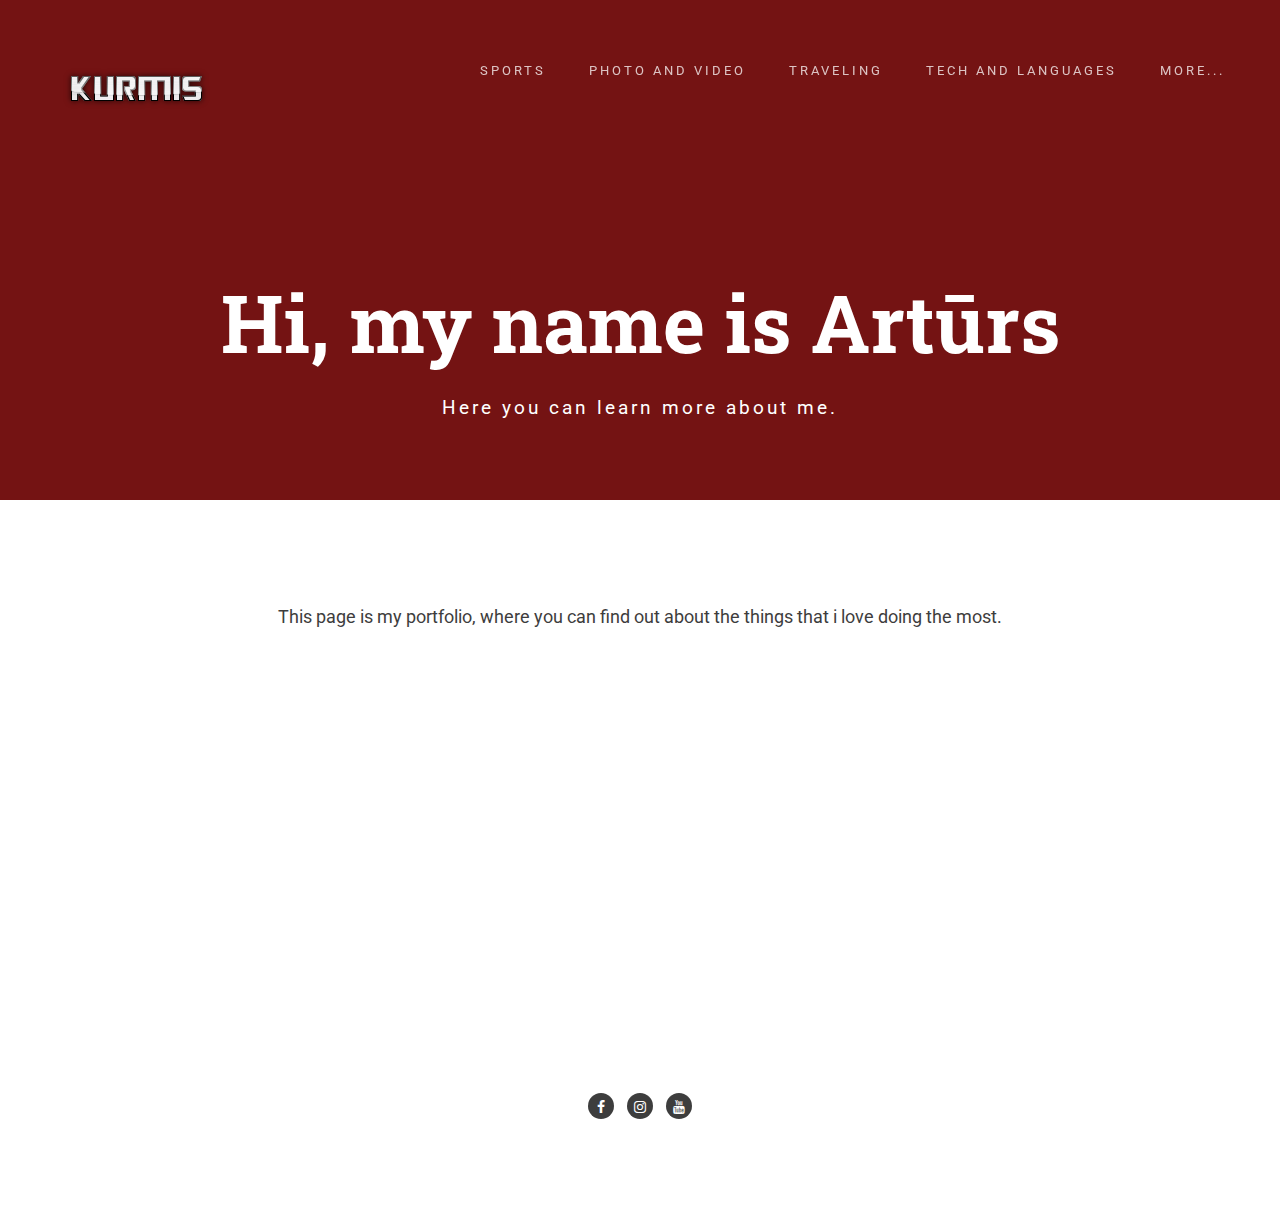
<file: Mājaslapa/index.html>
<!doctype html>
<!--[if lt IE 7]>      <html class="no-js lt-ie9 lt-ie8 lt-ie7" lang=""> <![endif]-->
<!--[if IE 7]>         <html class="no-js lt-ie9 lt-ie8" lang=""> <![endif]-->
<!--[if IE 8]>         <html class="no-js lt-ie9" lang=""> <![endif]-->
<!--[if gt IE 8]><!-->
<html class="no-js" lang="">
<!--<![endif]-->

<head>
<meta charset="utf-8">
<meta name="description" content="">
<meta name="viewport" content="width=device-width, initial-scale=1">
<title>My portfolio</title>
<link rel="stylesheet" href="css/bootstrap.min.css">
<link rel="stylesheet" href="css/jquery.fancybox.css">
<link rel="stylesheet" href="css/main.css">
<link rel="stylesheet" href="css/responsive.css">
<link rel="stylesheet" href="css/animate.min.css">
<link rel="stylesheet" href="https://maxcdn.bootstrapcdn.com/font-awesome/4.4.0/css/font-awesome.min.css">
</head>

<body>
<!-- header section -->
<section class="innerbanner" role="banner">
  <header id="header"> 
    <!-- navigation section  -->
    <div class="header-content clearfix"> <a class="logo" href="index.html"><img src="images/kurmis.png" alt="Mafolio"></a>
      <nav class="navigation" role="navigation">
        <ul class="primary-nav">
          <li><a href="about.html">Sports</a></li>
          <li><a href="contact.html">Photo and video</a></li>
          <li><a href="celosana.html">Traveling</a></li>
          <li><a href="tehnologijas.html">Tech and languages</a></li>
          <li><a href="vel.html">More...</a></li>
        </ul>
      </nav>
      <a href="#" class="nav-toggle">Menu<span></span></a> </div>
    <!-- navigation section  --> 
  </header>
  
  <!-- banner text -->
  <div class="container">
    <div class="col-md-10 col-md-offset-1">
      <div class="banner-text text-center">
        <h1>Hi, my name is Artūrs</h1>
        <p>Here you can learn more about me.<br>
         
        <!-- banner text --> 
      </div>
    </div>
  </div>
</section>
<!-- header section --> 
<!-- description text section -->
<section id="descripton" class="section descripton">
  <div class="container">
    <div class="col-md-10 col-md-offset-1 text-center">
      <p>This page is my portfolio, where you can find out about the things that i love doing the most.</p>
    </div>
  </div>
</section>
<!-- description text section --> 
<!-- portfolio section -->
<section id="works" class="works section no-padding">
  <div class="container-fluid">
    <div class="row no-gutter">
      <div class="col-lg-3 col-md-6 col-sm-6 work"> <a href="about.html" class="work-box"> <img src="images/lido.png" alt="">
        <div class="overlay">
          <div class="overlay-caption">
            <h5>Sports</h5>
            
          </div>
        </div>
        <!-- overlay --> 
        </a> </div>
      <div class="col-lg-3 col-md-6 col-sm-6 work"> <a href="contact.html" class="work-box"> <img src="images/foto.png" alt="">
        <div class="overlay">
          <div class="overlay-caption">
            <h5>Photo and video</h5>
            
          </div>
        </div>
        <!-- overlay --> 
        </a> </div>
      <div class="col-lg-3 col-md-6 col-sm-6 work"> <a href="celosana.html" class="work-box"> <img src="images/pils.png" alt="">
        <div class="overlay">
          <div class="overlay-caption">
            <h5>Traveling</h5>
            
          </div>
        </div>
        <!-- overlay --> 
        </a> </div>
      <div class="col-lg-3 col-md-6 col-sm-6 work"> <a href="tehnologijas.html" class="work-box"> <img src="images/prog.png" alt="">
        <div class="overlay">
          <div class="overlay-caption">
            <h5>Tech and languages</h5>
            
          </div>
        </div>
        <!-- overlay --> 
        
        <!-- overlay --> 
        </a> </div>
    </div>
  </div>
</section>
<!-- portfolio section --> 
<!-- hire me section -->

<!-- hire me section --> 
<!-- footer -->
<footer class="section footer">
  <div class="footer-bottom">
    <div class="container">
      <div class="col-md-12">
        <p>
        <ul class="footer-share">
          <li><a href="https://www.facebook.com/arturs.burka.5/"><i class="fa fa-facebook"></i></a></li>
          
          <li><a href="https://www.instagram.com/arturskurrmis/"><i class="fa fa-instagram"></i></a></li>
          <li><a href="https://www.youtube.com/channel/UCVWw6v75ON-5hTA_7n3Ytjg?view_as=subscriber"><i class="fa fa-youtube"></i></a></li>
          
         
        </ul>
        </p>
        <p>
          
      </div>
    </div>
  </div>
</footer>
<!-- footer --> 

<!-- JS FILES --> 
<script src="https://ajax.googleapis.com/ajax/libs/jquery/1.11.3/jquery.min.js"></script> 
<script src="js/bootstrap.min.js"></script> 
<script src="js/jquery.fancybox.pack.js"></script> 
<script src="js/jquery.waypoints.min.js"></script> 
<script src="js/retina.min.js"></script> 
<script src="js/modernizr.js"></script> 
<script src="js/main.js"></script>
</body>
</html>
</file>
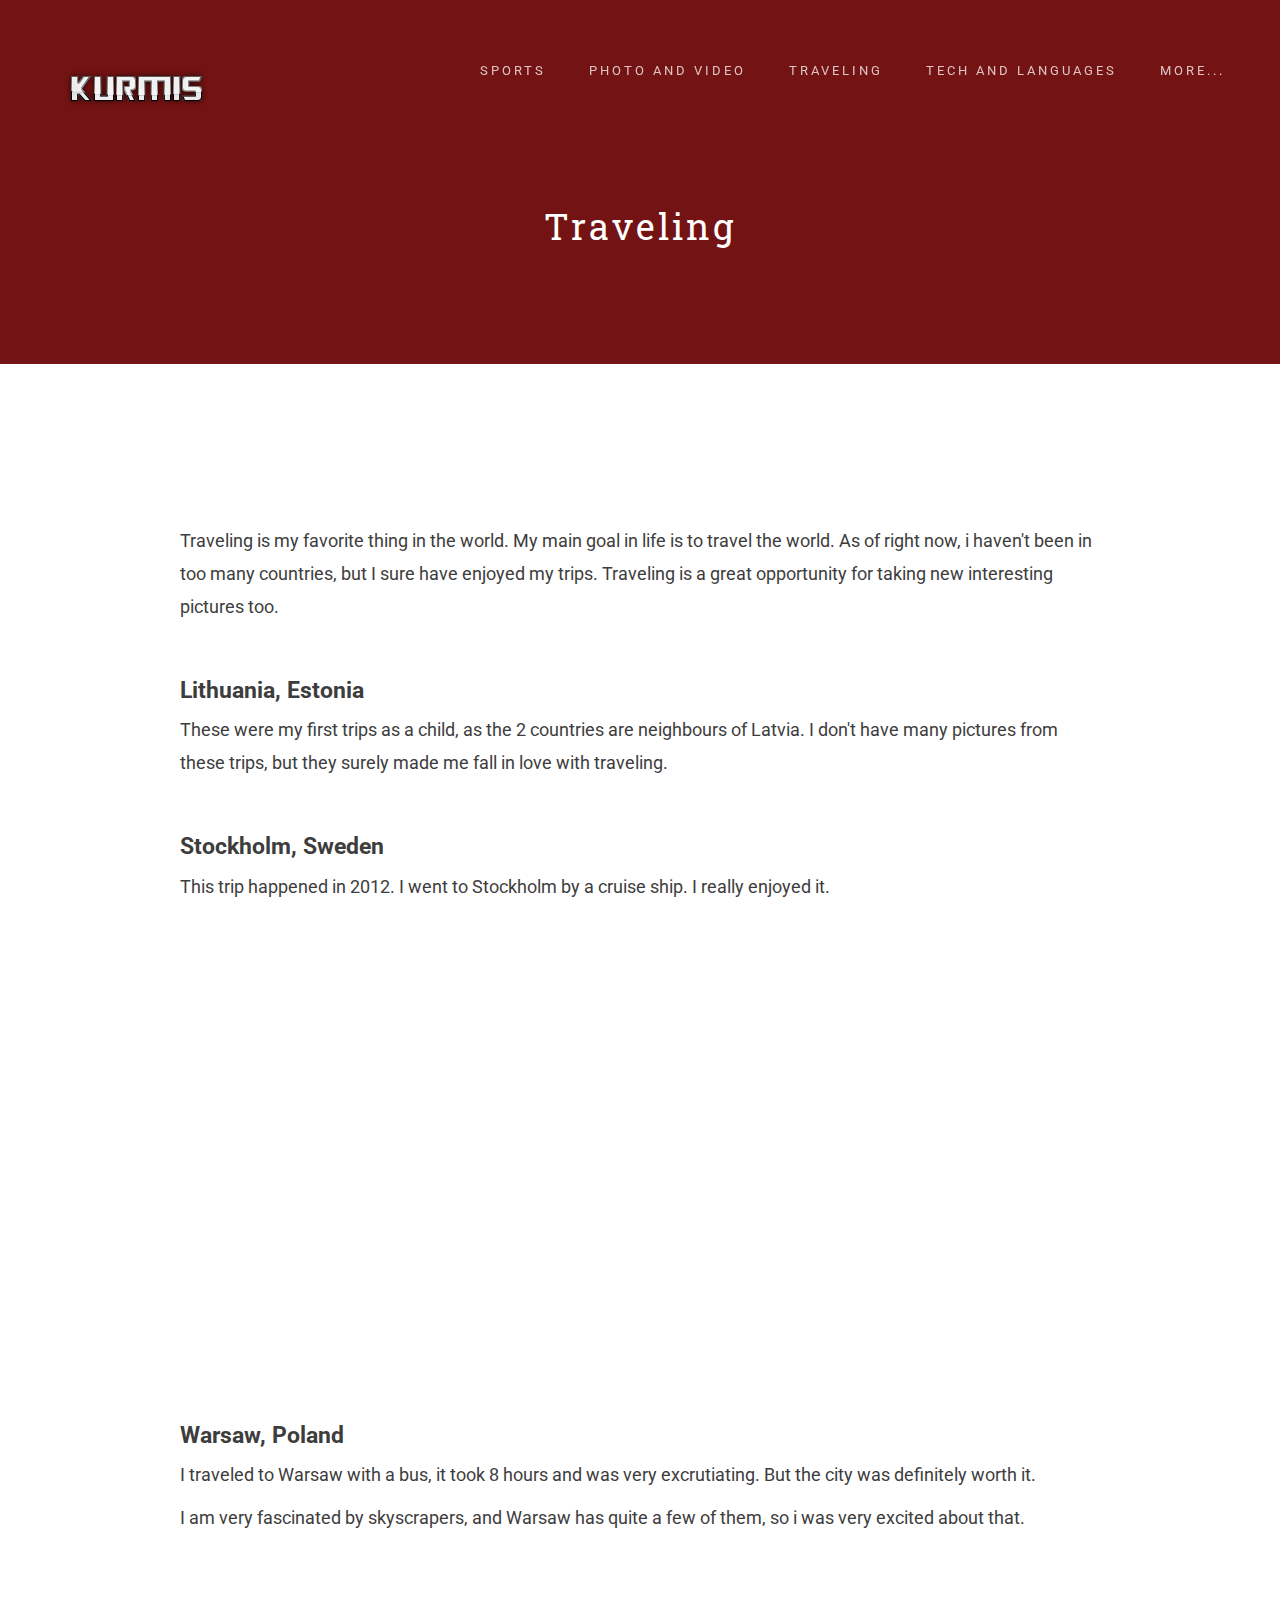
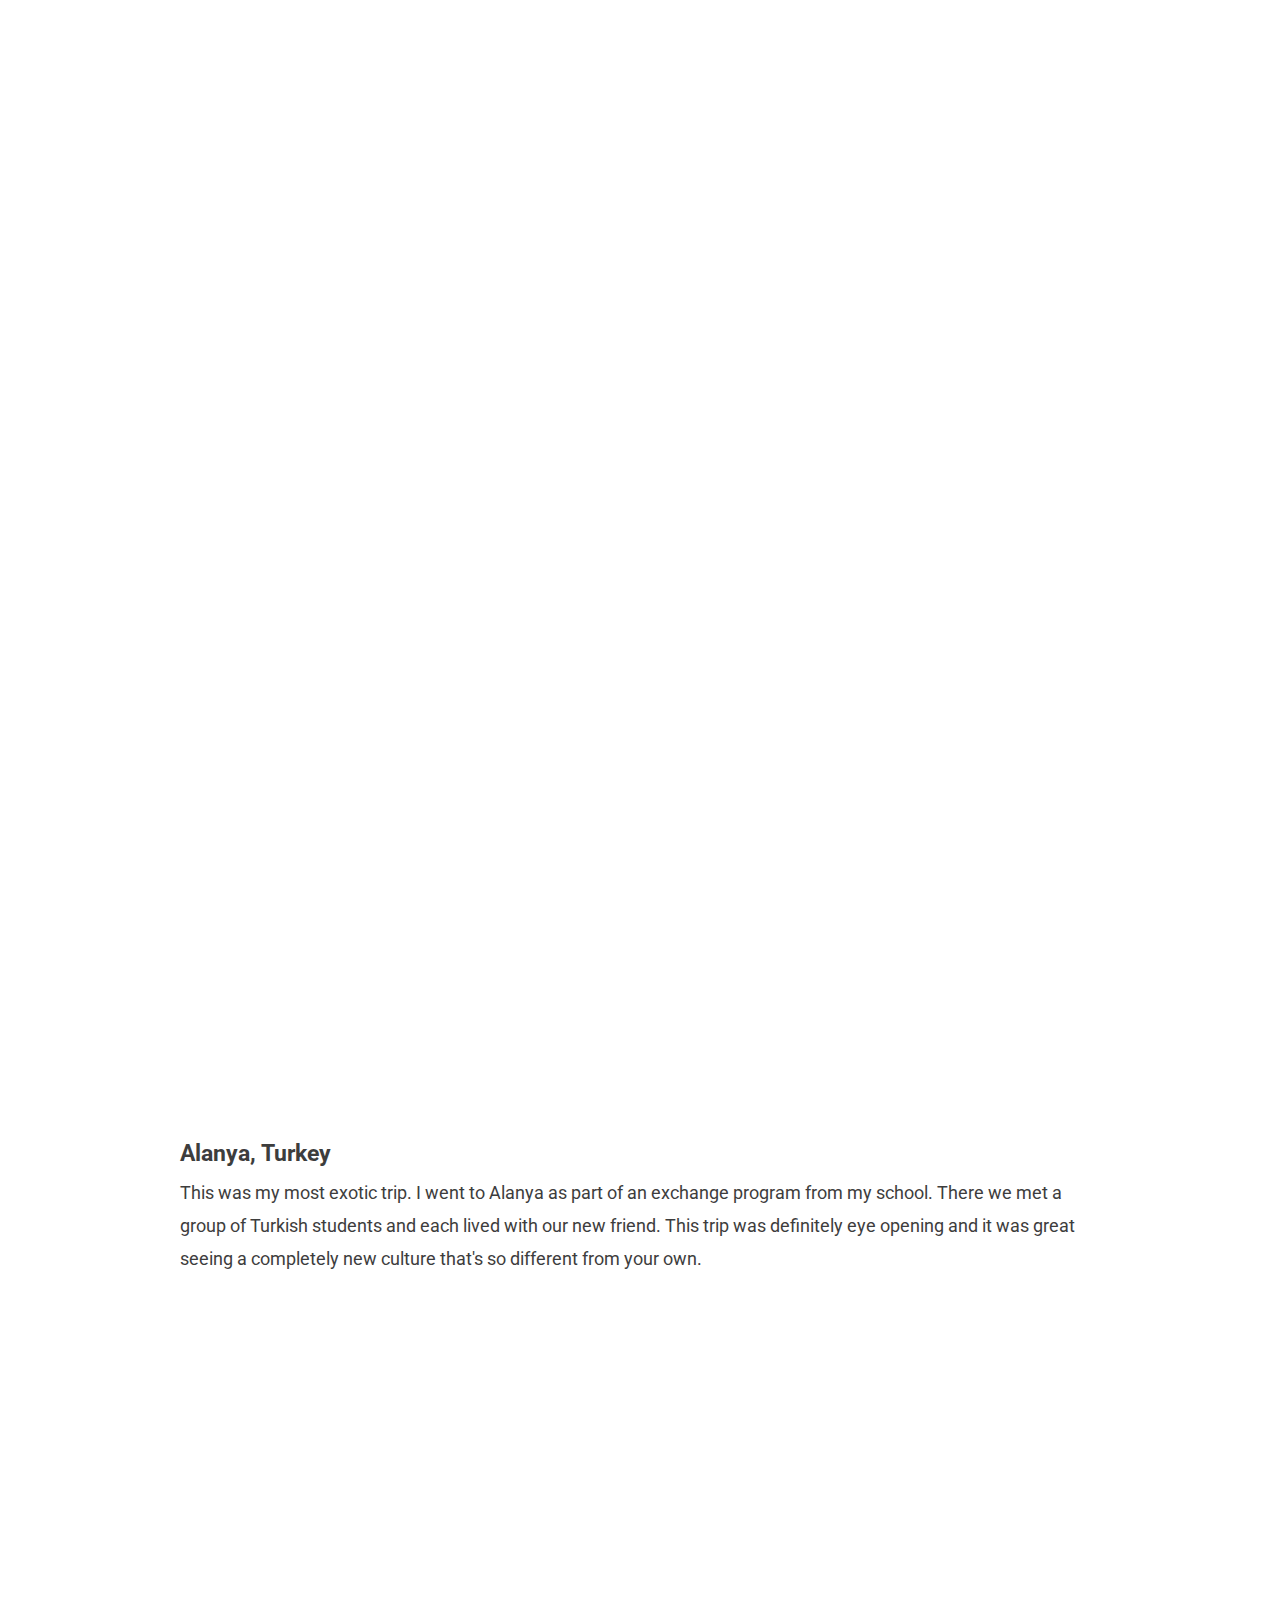
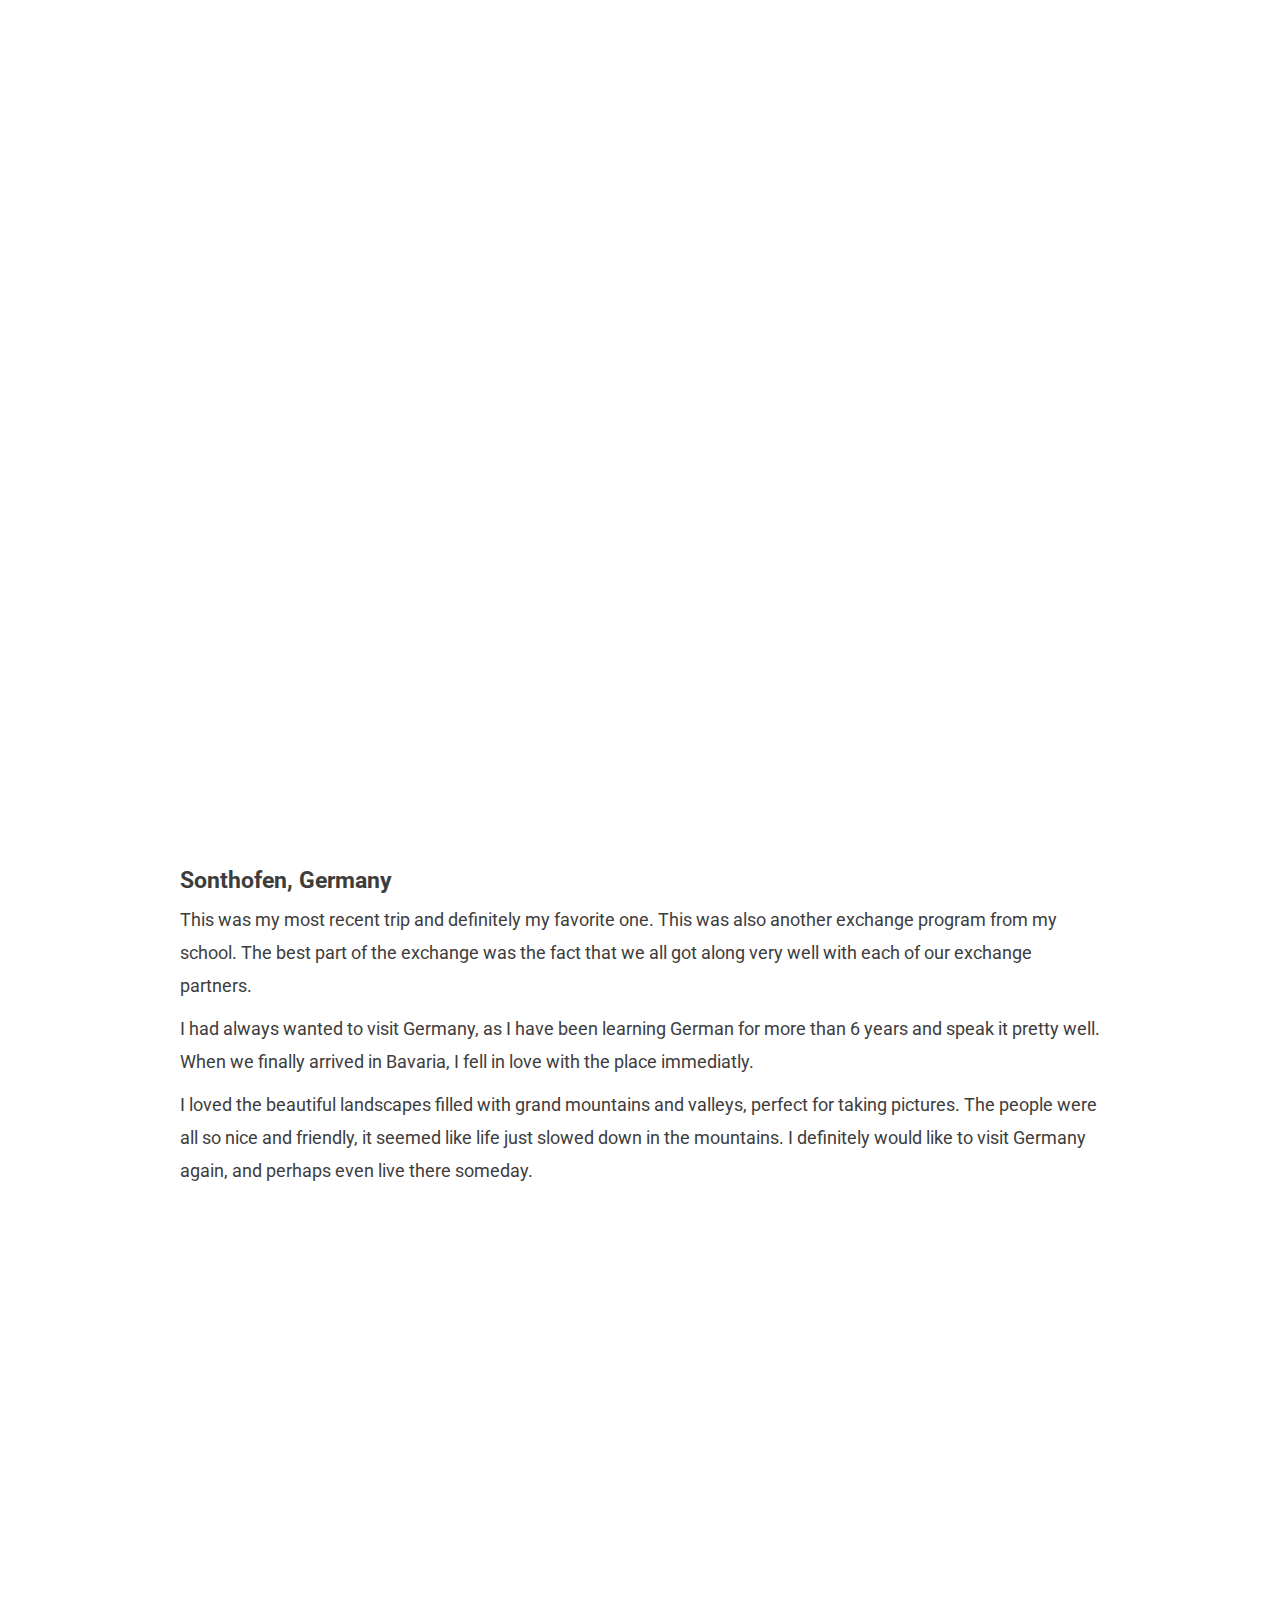
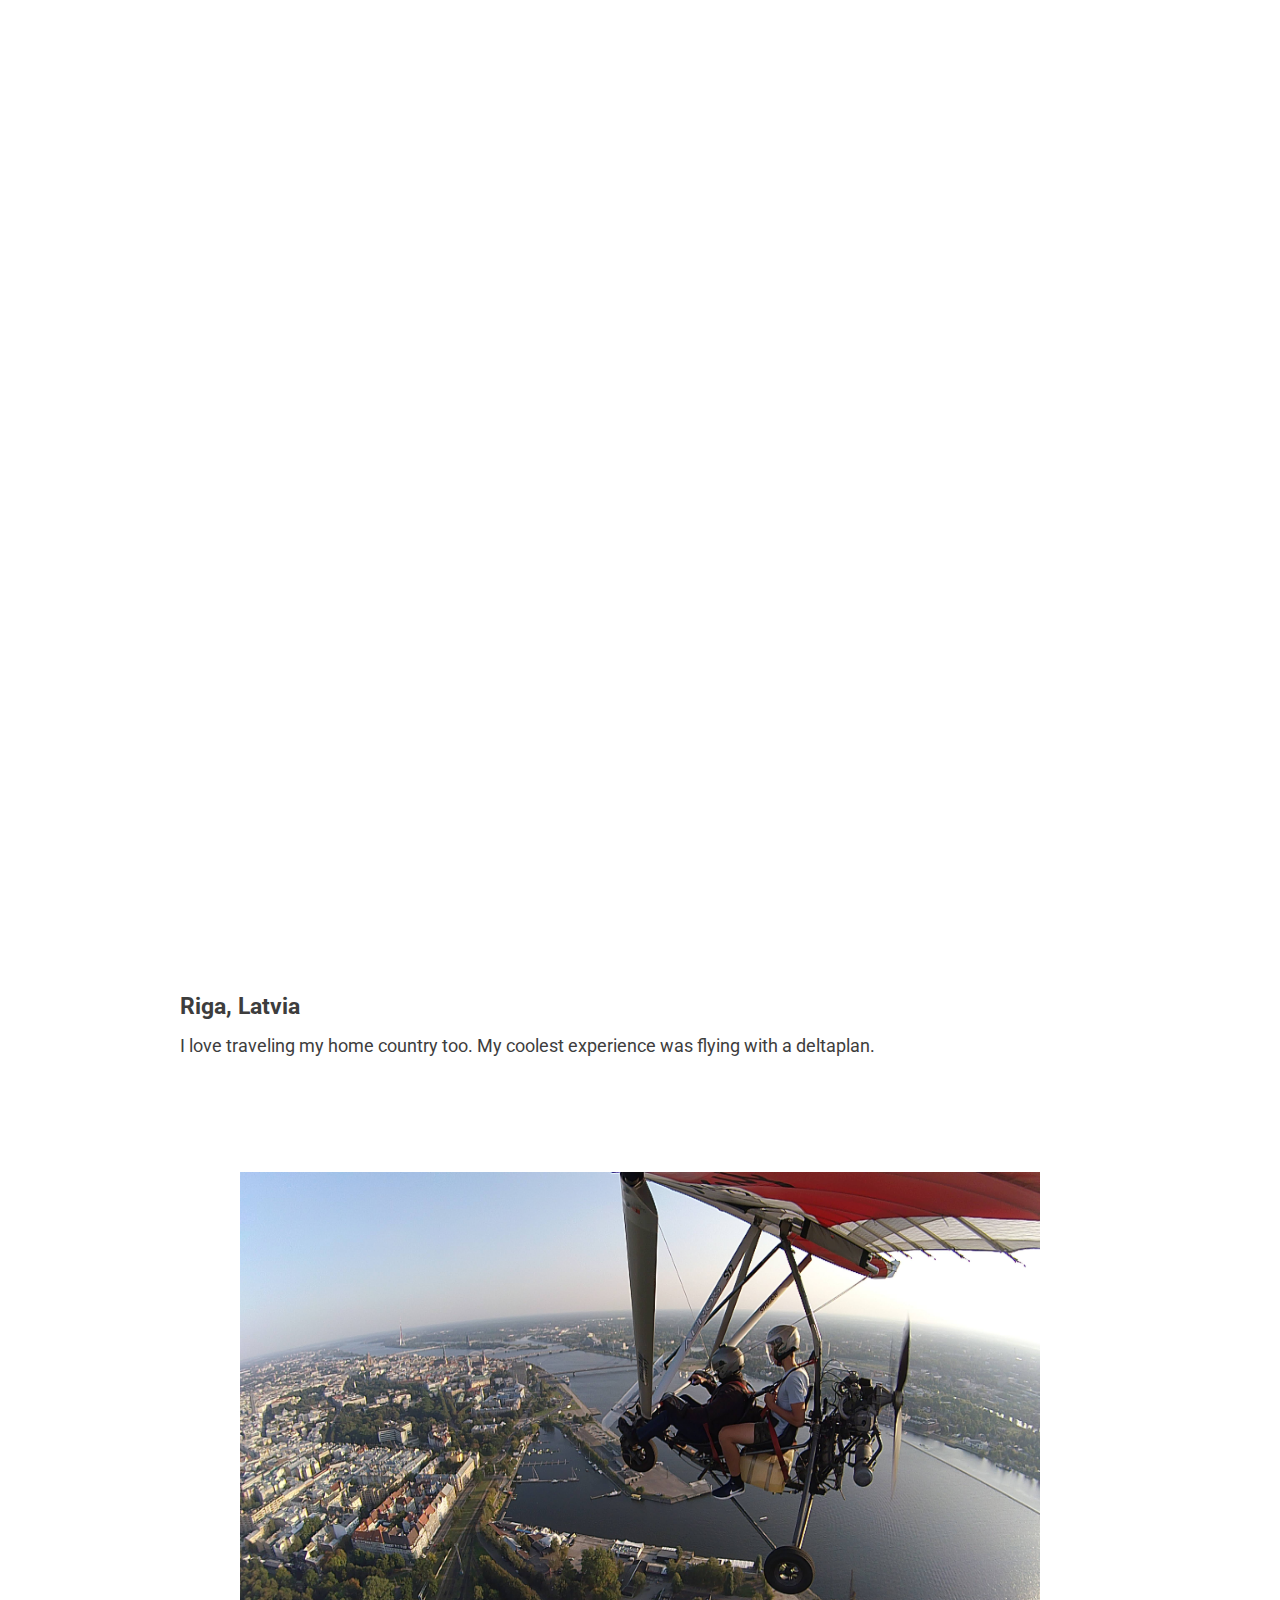
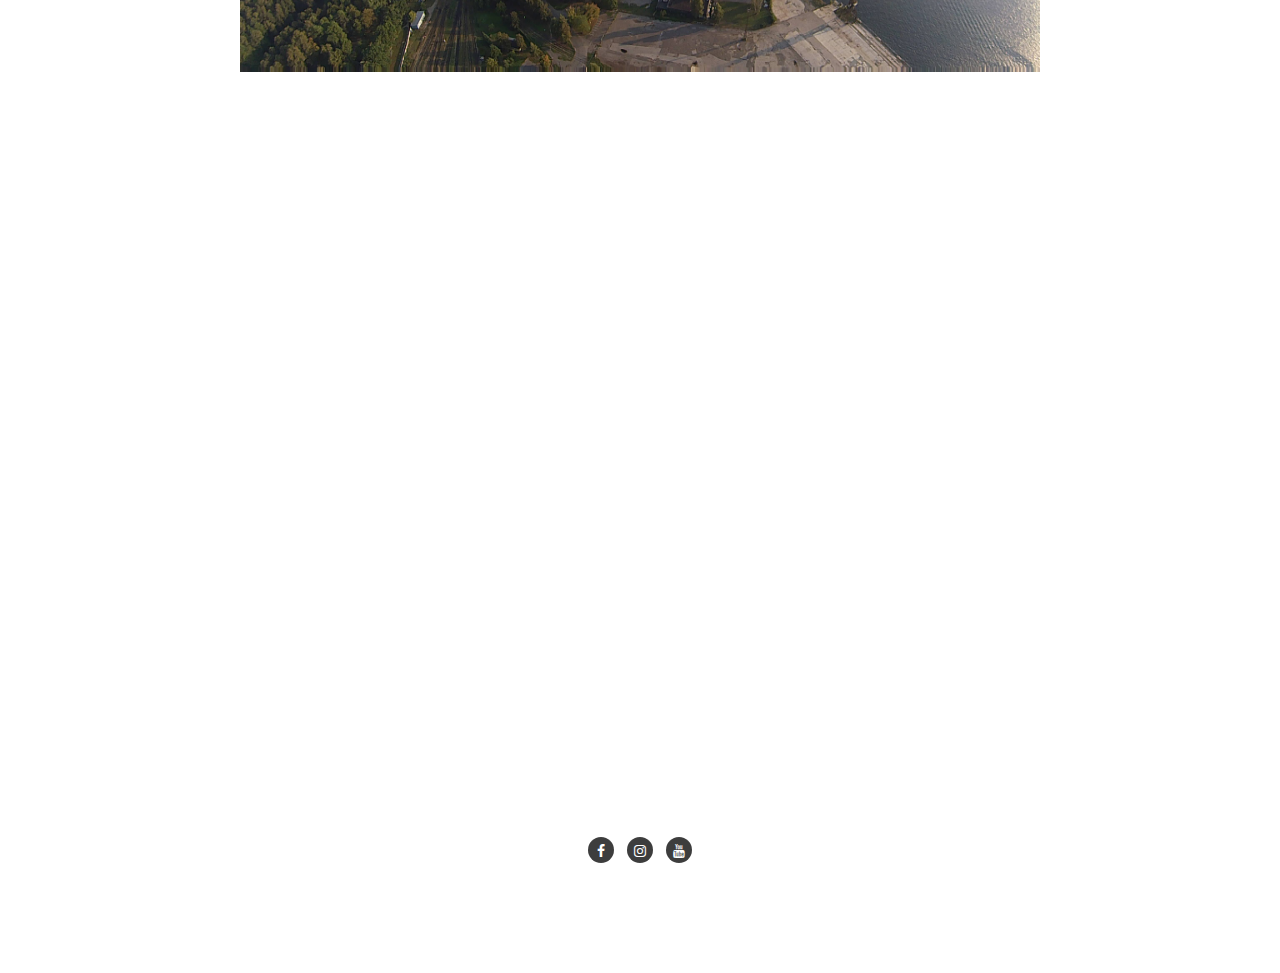
<file: Mājaslapa/celosana.html>
<!doctype html>
<!--[if lt IE 7]>      <html class="no-js lt-ie9 lt-ie8 lt-ie7" lang=""> <![endif]-->
<!--[if IE 7]>         <html class="no-js lt-ie9 lt-ie8" lang=""> <![endif]-->
<!--[if IE 8]>         <html class="no-js lt-ie9" lang=""> <![endif]-->
<!--[if gt IE 8]><!-->
<html class="no-js" lang="">
<!--<![endif]-->

<head>
<meta charset="utf-8">
<meta name="description" content="">
<meta name="viewport" content="width=device-width, initial-scale=1">
<title>Traveling</title>
<link rel="stylesheet" href="css/bootstrap.min.css">
<link rel="stylesheet" href="css/jquery.fancybox.css">
<link rel="stylesheet" href="css/main.css">
<link rel="stylesheet" href="css/responsive.css">
<link rel="stylesheet" href="css/animate.min.css">
<link rel="stylesheet" href="https://maxcdn.bootstrapcdn.com/font-awesome/4.4.0/css/font-awesome.min.css">
</head>

<body>
<!-- header section -->
<section class="innerbanner" role="banner">
  <header id="header"> 
    <!-- navigation section  -->
    <div class="header-content clearfix"> <a class="logo" href="index.html"><img src="images/kurmis.png" alt="Mafolio"></a>
      <nav class="navigation" role="navigation">
        <ul class="primary-nav">
          <li><a href="about.html">Sports</a></li>
          <li><a href="contact.html">Photo and video</a></li>
          <li><a href="celosana.html">Traveling</a></li>
          <li><a href="tehnologijas.html">Tech and languages</a></li>
          <li><a href="vel.html">More...</a></li>
        </ul>
      </nav>
      <a href="#" class="nav-toggle">Menu<span></span></a> </div>
    <!-- navigation section  --> 
  </header>
  </header>
  <!-- banner text -->
  <div class="container">
    <div class="col-md-10 col-md-offset-1">
      <div class="innerbanner-text text-center">
        <p>Traveling</p>
        <!-- banner text --> 
      </div>
    </div>
  </div>
</section>
<!-- header section --> 


<section id="inner-description" class="section inner-description">
    <div class="container">
      
      <div class="col-md-10 col-md-offset-1 space">
        <p>Traveling is my favorite thing in the world. My main goal in life is to travel the world. As of right now, i haven't been in too many countries, but
          I sure have enjoyed my trips. Traveling is a great opportunity for taking new interesting pictures too.
        </p>
        <h1>Lithuania, Estonia</h1>
        <p> These were my first trips as a child, as the 2 countries are neighbours of Latvia. I don't have many pictures from these trips, but they surely made me fall in love
          with traveling.
        </p>
        <h1>Stockholm, Sweden</h1>
        <p>This trip happened in 2012. I went to Stockholm by a cruise ship. I really enjoyed it.
            
        </p>
        

        <center>
            <iframe src="https://www.google.com/maps/embed?pb=!1m18!1m12!1m3!1d3179177.0123198596!2d16.71903851692143!3d59.05940237931572!2m3!1f0!2f0!3f0!3m2!1i1024!2i768!4f13.1!3m3!1m2!1s0x465f763119640bcb%3A0xa80d27d3679d7766!2sStockholm%2C%20Sweden!5e0!3m2!1sen!2slv!4v1589797348764!5m2!1sen!2slv" width="600" height="450" frameborder="0" style="border:0;" allowfullscreen="" aria-hidden="false" tabindex="0"></iframe></center>
        
        

            
            

            

                          <h1>Warsaw, Poland</h1>  

        <p>I traveled to Warsaw with a bus, it took 8 hours and was very excrutiating. But the city was definitely worth it.</p>
          <p>I am very fascinated by skyscrapers, and Warsaw has quite a few of them, so i was very excited about that.
          </p>
          
</div></div>
    </div>
  </section>
          <section id="works" class="works section no-padding">
  


            <div class="container-fluid">
              <div class="row no-gutter">
                <div class="col-lg-3 col-md-6 col-sm-6 work"> <a href="images/pol.jpg" class="work-box"> <img src="images/pol.jpg" alt="">
                  <div class="overlay2">
                    <div class="overlay-caption">
                      
                      
                    </div>
                  </div> 
          
          
                </a> </div>

                
                <div class="container-fluid">
                    <div class="row no-gutter">
                      <div class="col-lg-3 col-md-6 col-sm-6 work"> <a href="images/pol3.jpg" class="work-box"> <img src="images/pol3.jpg" alt="">
                        <div class="overlay2">
                          <div class="overlay-caption">
                            
                            
                          </div>
                        </div> 
                
                
                      </a> </div>

                      <div class="container-fluid">
                        <div class="row no-gutter">
                          <div class="col-lg-3 col-md-6 col-sm-6 work"> <a href="images/pol4.jpg" class="work-box"> <img src="images/pol4.jpg" alt="">
                            <div class="overlay2">
                              <div class="overlay-caption">
                                
                                
                              </div>
                            </div> 
                    
                    
                          </a> </div>


                          <div class="container-fluid">
                            <div class="row no-gutter">
                              <div class="col-lg-3 col-md-6 col-sm-6 work"> <a href="images/pol5.jpg" class="work-box"> <img src="images/pol5.jpg" alt="">
                                <div class="overlay2">
                                  <div class="overlay-caption">
                                    
                                    
                                  </div>
                                </div> 
                        
                        
                              </a> </div>
            </section>
            <center>
            <iframe src="https://www.google.com/maps/embed?pb=!1m18!1m12!1m3!1d3519983.4191236687!2d19.09139504074672!3d52.46703786647165!2m3!1f0!2f0!3f0!3m2!1i1024!2i768!4f13.1!3m3!1m2!1s0x471ecc669a869f01%3A0x72f0be2a88ead3fc!2sWarsaw%2C%20Poland!5e0!3m2!1sen!2slv!4v1589797266341!5m2!1sen!2slv" width="600" height="450" frameborder="0" style="border:0;" allowfullscreen="" aria-hidden="false" tabindex="0"></iframe>
            </center>
            
            
            
            <section id="inner-description" class="section inner-description">
                <div class="container">
                  
                  <div class="col-md-10 col-md-offset-1 space">

                    <h1>Alanya, Turkey</h1>
                    <p>This was my most exotic trip. I went to Alanya as part of an exchange program from my school.
                      There we met a group of Turkish students and each lived with our new friend. This trip was definitely eye opening and it was great seeing
                      a completely new culture that's so different from your own.
                    </p>
                </div>
            </div>
          </section>    


        </section>
        <section id="works" class="works section no-padding">



          <div class="container-fluid">
            <div class="row no-gutter">
              <div class="col-lg-3 col-md-6 col-sm-6 work"> <a href="images/tur.jpg" class="work-box"> <img src="images/tur.jpg" alt="">
                <div class="overlay2">
                  <div class="overlay-caption">
                    
                    
                  </div>
                </div> 
        
        
              </a> </div>

              
              <div class="container-fluid">
                  <div class="row no-gutter">
                    <div class="col-lg-3 col-md-6 col-sm-6 work"> <a href="images/tur2.jpg" class="work-box"> <img src="images/tur2.jpg" alt="">
                      <div class="overlay2">
                        <div class="overlay-caption">
                          
                          
                        </div>
                      </div> 
              
              
                    </a> </div>

                    <div class="container-fluid">
                      <div class="row no-gutter">
                        <div class="col-lg-3 col-md-6 col-sm-6 work"> <a href="images/tur3.jpg" class="work-box"> <img src="images/tur3.jpg" alt="">
                          <div class="overlay2">
                            <div class="overlay-caption">
                              
                              
                            </div>
                          </div> 
                  
                  
                        </a> </div>


                        <div class="container-fluid">
                          <div class="row no-gutter">
                            <div class="col-lg-3 col-md-6 col-sm-6 work"> <a href="images/tur4.jpg" class="work-box"> <img src="images/tur4.jpg" alt="">
                              <div class="overlay2">
                                <div class="overlay-caption">
                                  
                                  
                                </div>
                              </div> 
                      
                      
                            </a> </div>
          </section>



          <section id="inner-description" class="section inner-description">
            <div class="container">
              
              

          <center>
            <iframe src="https://www.google.com/maps/embed?pb=!1m18!1m12!1m3!1d4570735.914919021!2d31.80821221815376!3d37.71384690646392!2m3!1f0!2f0!3f0!3m2!1i1024!2i768!4f13.1!3m3!1m2!1s0x14dca27b822cd5fb%3A0xd160c1c8b3dc170b!2sAlanya%2C%20Antalya%2C%20Turkey!5e0!3m2!1sen!2slv!4v1589797387635!5m2!1sen!2slv" width="600" height="450" frameborder="0" style="border:0;" allowfullscreen="" aria-hidden="false" tabindex="0"></iframe>
            </center>
          </a>
        </section>

          <section id="inner-description" class="section inner-description">
            <div class="container">
              
              <div class="col-md-10 col-md-offset-1 space">

                <h1>Sonthofen, Germany</h1>
                <p>This was my most recent trip and definitely my favorite one. This was also another exchange program from my school. The best part of the exchange was the fact that
                  we all got along very well with each of our exchange partners.
                </p>
                <p>I had always wanted to visit Germany, as I have been learning German for more than 6 years and speak it pretty well. When we finally arrived in Bavaria,
                  I fell in love with the place immediatly.
                </p>
                <p>I loved the beautiful landscapes filled with grand mountains and valleys, perfect for taking pictures. The people were all so nice and friendly, it seemed like life just
                  slowed down in the mountains. I definitely would like to visit Germany again, and perhaps even live there someday.
                </p>
            </div>
        </div>
      </section>    

      <section id="works" class="works section no-padding">



        <div class="container-fluid">
          <div class="row no-gutter">
            <div class="col-lg-3 col-md-6 col-sm-6 work"> <a href="images/vaci.jpg" class="work-box"> <img src="images/vaci.jpg" alt="">
              <div class="overlay2">
                <div class="overlay-caption">
                  
                  
                </div>
              </div> 
      
      
            </a> </div>

            
            <div class="container-fluid">
                <div class="row no-gutter">
                  <div class="col-lg-3 col-md-6 col-sm-6 work"> <a href="images/vaci2.jpg" class="work-box"> <img src="images/vaci2.jpg" alt="">
                    <div class="overlay2">
                      <div class="overlay-caption">
                        
                        
                      </div>
                    </div> 
            
            
                  </a> </div>

                  <div class="container-fluid">
                    <div class="row no-gutter">
                      <div class="col-lg-3 col-md-6 col-sm-6 work"> <a href="images/vaci4.jpeg" class="work-box"> <img src="images/vaci4.jpeg" alt="">
                        <div class="overlay2">
                          <div class="overlay-caption">
                            
                            
                          </div>
                        </div> 
                
                
                      </a> </div>


                      <div class="container-fluid">
                        <div class="row no-gutter">
                          <div class="col-lg-3 col-md-6 col-sm-6 work"> <a href="images/vaci5.jpg" class="work-box"> <img src="images/vaci5.jpg" alt="">
                            <div class="overlay2">
                              <div class="overlay-caption">
                                
                                
                              </div>
                            </div> 
                    
                    
                          </a> </div>
                        </section>

                          <section id="works" class="works section no-padding">


                          <div class="container-fluid">
                            <div class="row no-gutter">
                              <div class="col-lg-3 col-md-6 col-sm-6 work"> <a href="images/vaci6.jpg" class="work-box"> <img src="images/vaci6.jpg" alt="">
                                <div class="overlay2">
                                  <div class="overlay-caption">
                                    
                                    
                                  </div>
                                </div> 
                        
                        
                              </a> </div>
                  
                              
                              <div class="container-fluid">
                                  <div class="row no-gutter">
                                    <div class="col-lg-3 col-md-6 col-sm-6 work"> <a href="images/vaci9.jpg" class="work-box"> <img src="images/vaci9.jpg" alt="">
                                      <div class="overlay2">
                                        <div class="overlay-caption">
                                          
                                          
                                        </div>
                                      </div> 
                              
                              
                                    </a> </div>
                  
                                    <div class="container-fluid">
                                      <div class="row no-gutter">
                                        <div class="col-lg-3 col-md-6 col-sm-6 work"> <a href="images/vaci7 (2).jpg" class="work-box"> <img src="images/vaci7 (2).jpg" alt="">
                                          <div class="overlay2">
                                            <div class="overlay-caption">
                                              
                                              
                                            </div>
                                          </div> 
                                  
                                  
                                        </a> </div>
                  
                  
                                        <div class="container-fluid">
                                          <div class="row no-gutter">
                                            <div class="col-lg-3 col-md-6 col-sm-6 work"> <a href="images/vaci3.jpg" class="work-box"> <img src="images/vaci3.jpg" alt="">
                                              <div class="overlay2">
                                                <div class="overlay-caption">
                                                  
                                                  
                                                </div>
                                              </div> 
                                      
                                      
                                            </a> </div>
        </section>
       
       
        <section id="inner-description" class="section inner-description">
          <div class="container">
        <center>
        <iframe src="https://www.google.com/maps/embed?pb=!1m18!1m12!1m3!1d4724600.430050198!2d8.111508814611085!3d48.08472443342316!2m3!1f0!2f0!3f0!3m2!1i1024!2i768!4f13.1!3m3!1m2!1s0x479c8451f2f70d09%3A0x41e48add78b6b00!2s87527%20Sonthofen%2C%20Germany!5e0!3m2!1sen!2slv!4v1589797447835!5m2!1sen!2slv" width="600" height="450" frameborder="0" style="border:0;" allowfullscreen="" aria-hidden="false" tabindex="0"></iframe>
      </center>
      </div></a>
      </section>







      <section id="inner-description" class="section inner-description">
        <div class="container">
          
          <div class="col-md-10 col-md-offset-1 space">

            <h1>Riga, Latvia</h1>
            <p>I love traveling my home country too. My coolest experience was flying with a deltaplan.
            </p>
            
            
        </div>
    </div>
  </section>    


  <section id="works" class="works section no-padding">
  


    <center>
         <a href="images/delta.jpg"  class="work-box"> <img src="images/delta.jpg" height= "500" width= "800" alt="">
          </center>
              
              
  
  
        </a> 


      </section>


      <section id="inner-description" class="section inner-description">
        <div class="container">
      <center>
        <iframe src="https://www.google.com/maps/embed?pb=!1m18!1m12!1m3!1d2676621.9424210214!2d21.935027017481563!3d56.57090035721984!2m3!1f0!2f0!3f0!3m2!1i1024!2i768!4f13.1!3m3!1m2!1s0x46eecfb0e5073ded%3A0x400cfcd68f2fe30!2sRiga!5e0!3m2!1sen!2slv!4v1589821300761!5m2!1sen!2slv" width="600" height="450" frameborder="0" style="border:0;" allowfullscreen="" aria-hidden="false" tabindex="0"></iframe>
      </center>
    </div></a>
    </section>


<!-- footer -->
<footer class="section footer">
    <div class="footer-bottom">
      <div class="container">
        <div class="col-md-12">
          <p>
          <ul class="footer-share">
            <li><a href="https://www.facebook.com/arturs.burka.5/"><i class="fa fa-facebook"></i></a></li>
            
            <li><a href="https://www.instagram.com/arturskurrmis/"><i class="fa fa-instagram"></i></a></li>
            <li><a href="https://www.youtube.com/channel/UCVWw6v75ON-5hTA_7n3Ytjg?view_as=subscriber"><i class="fa fa-youtube"></i></a></li>
            
           
          </ul>
          </p>
          <p>
            
        </div>
      </div>
    </div>
  </footer>
  <!-- footer --> 
  
  <!-- JS FILES --> 
  <script src="https://ajax.googleapis.com/ajax/libs/jquery/1.11.3/jquery.min.js"></script> 
  <script src="js/bootstrap.min.js"></script> 
  <script src="js/jquery.fancybox.pack.js"></script> 
  <script src="js/jquery.waypoints.min.js"></script> 
  <script src="js/retina.min.js"></script> 
  <script src="js/modernizr.js"></script> 
  <script src="js/jquery.contact.js"></script> 
  <script src="js/main.js"></script>
  </body>
  </html>
</file>
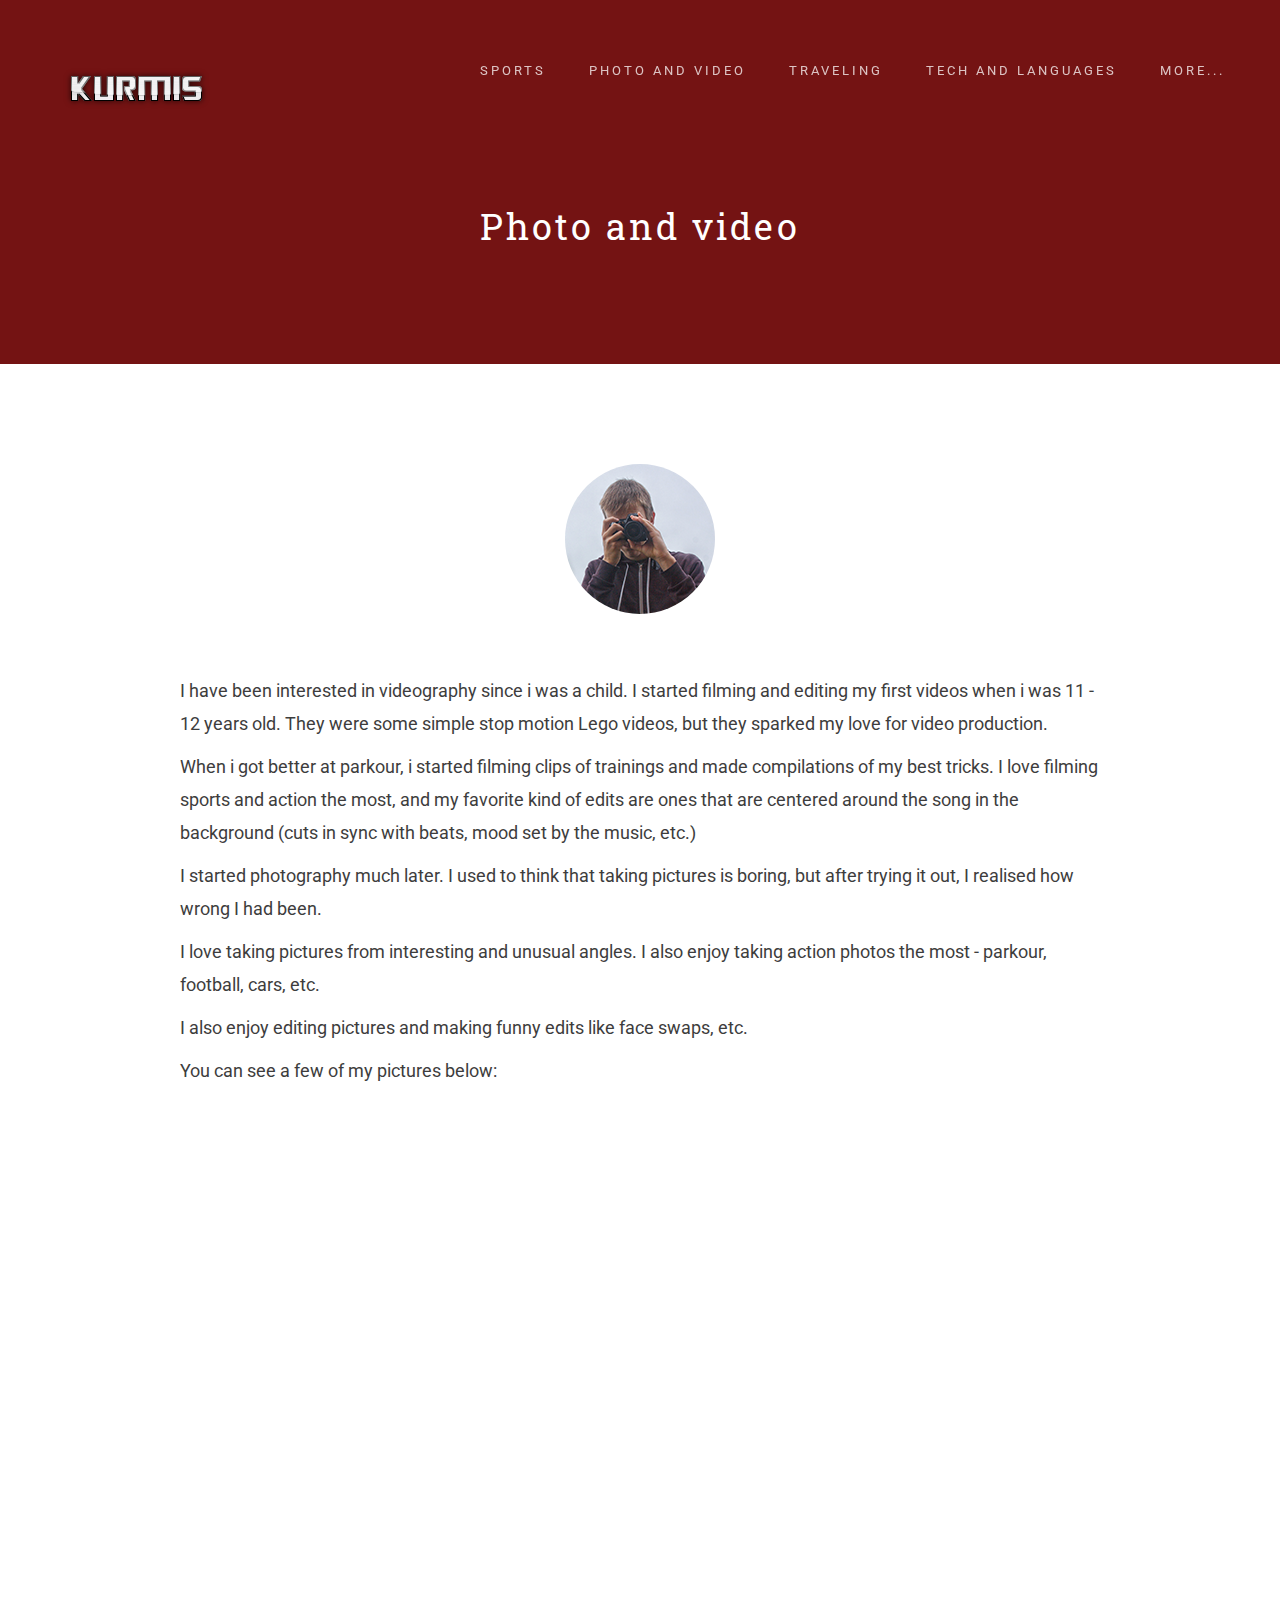
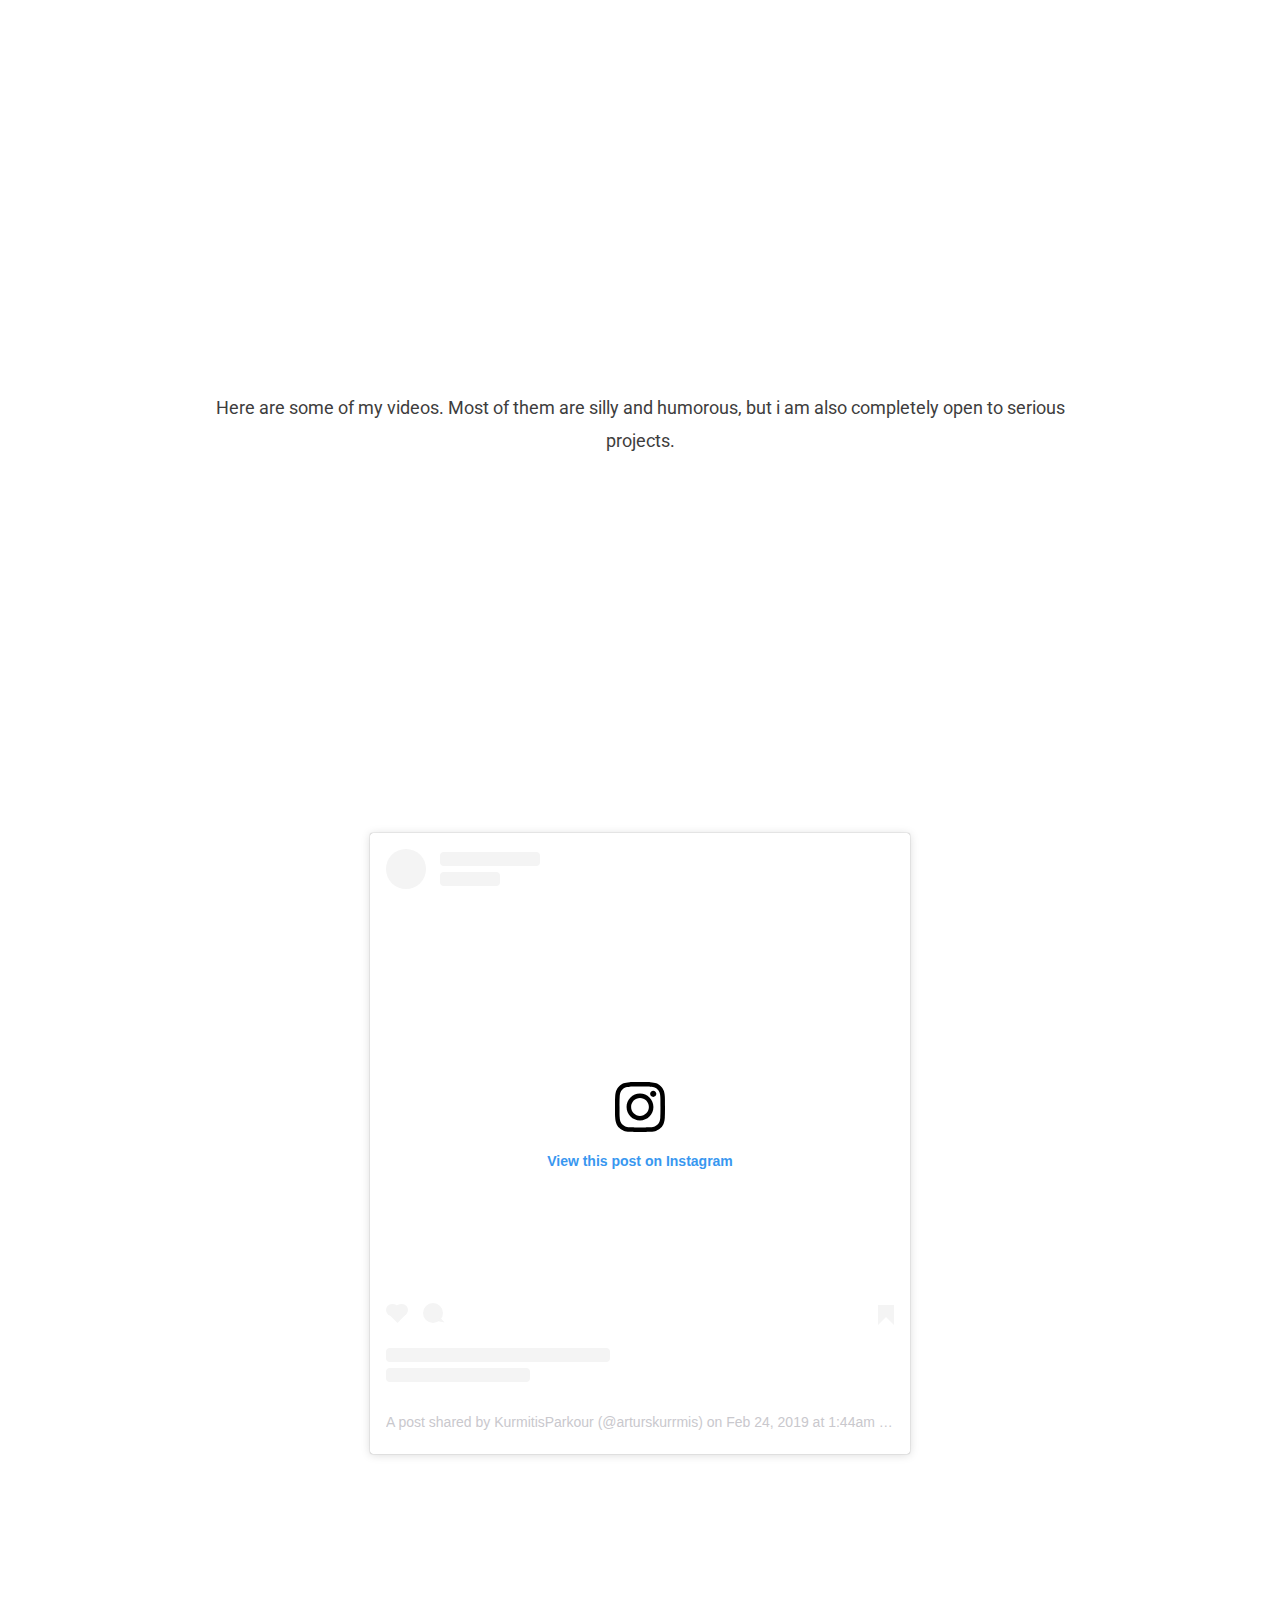
<file: Mājaslapa/contact.html>
<!doctype html>
<!--[if lt IE 7]>      <html class="no-js lt-ie9 lt-ie8 lt-ie7" lang=""> <![endif]-->
<!--[if IE 7]>         <html class="no-js lt-ie9 lt-ie8" lang=""> <![endif]-->
<!--[if IE 8]>         <html class="no-js lt-ie9" lang=""> <![endif]-->
<!--[if gt IE 8]><!-->
<html class="no-js" lang="">
<!--<![endif]-->

<head>
<meta charset="utf-8">
<meta name="description" content="">
<meta name="viewport" content="width=device-width, initial-scale=1">
<title>Photo and video</title>
<link rel="stylesheet" href="css/bootstrap.min.css">
<link rel="stylesheet" href="css/jquery.fancybox.css">
<link rel="stylesheet" href="css/main.css">
<link rel="stylesheet" href="css/responsive.css">
<link rel="stylesheet" href="css/animate.min.css">
<link rel="stylesheet" href="https://maxcdn.bootstrapcdn.com/font-awesome/4.4.0/css/font-awesome.min.css">
</head>

<body>
<!-- header section -->
<section class="innerbanner" role="banner">
  <header id="header"> 
    <!-- navigation section  -->
    <div class="header-content clearfix"> <a class="logo" href="index.html"><img src="images/kurmis.png" alt="Mafolio"></a>
      <nav class="navigation" role="navigation">
        <ul class="primary-nav">
          <li><a href="about.html">Sports</a></li>
          <li><a href="contact.html">Photo and video</a></li>
          <li><a href="celosana.html">Traveling</a></li>
          <li><a href="tehnologijas.html">Tech and languages</a></li>
          <li><a href="vel.html">More...</a></li>
        </ul>
      </nav>
      <a href="#" class="nav-toggle">Menu<span></span></a> </div>
    <!-- navigation section  --> 
  </header>
    <!-- navigation section  --> 
  </header>
  <!-- banner text -->
  <div class="container">
    <div class="col-md-10 col-md-offset-1">
      <div class="innerbanner-text text-center">
        <p>Photo and video</p>
        <!-- banner text --> 
      </div>
    </div>
  </div>
</section>
<!-- header section --> 


<section id="inner-description" class="section inner-description">
  <div class="container">
    <div class="col-md-10 col-md-offset-1 text-center"> <img src="images/fotokamera.png" alt="Mafolio">
      
      
    </div>
    <div class="col-md-10 col-md-offset-1 space">
      <p>I have been interested in videography since i was a child. I started filming and editing my first videos when i was 11 - 12 years old. They were some simple
        stop motion Lego videos, but they sparked my love for video production.
      </p>
      <p> When i got better at parkour, i started filming clips of trainings and made compilations of my best tricks. I love filming sports and action the most,
        and my favorite kind of edits are ones that are centered around the song in the background (cuts in sync with beats, mood set by the music, etc.)
      </p>
      
      <p>I started photography much later. I used to think that taking pictures is boring, but after trying it out, I realised how wrong I had been.</p>
        <p>I love taking pictures from interesting and unusual angles. I also enjoy taking action photos the most - parkour, football, cars, etc.
        </p>
        <p>I also enjoy editing pictures and making funny edits like face swaps, etc.</p>
        <p>You can see a few of my pictures below:</p>
    </div>
  </div>
</section>

<section id="works" class="works section no-padding">
  


                  <div class="container-fluid">
                    <div class="row no-gutter">
                      <div class="col-lg-3 col-md-6 col-sm-6 work"> <a href="images/lidmasinas.jpg" class="work-box"> <img src="images/lidmasinas.jpg" alt="">
                        <div class="overlay2">
                          <div class="overlay-caption">
                            
                            
                          </div>
                        </div> 
                
                
                      </a> </div>
            
                      <div class="container-fluid">
                        <div class="row no-gutter">
                          <div class="col-lg-3 col-md-6 col-sm-6 work"> <a href="images/dogo.jpg" class="work-box"> <img src="images/dogo.jpg" alt="">
                            <div class="overlay2">
                              <div class="overlay-caption">
                                
                                
                              </div>
                            </div> 
                    
                    
                          </a> </div>
            
                          
                              
                              
            
                                  <div class="container-fluid">
                                    <div class="row no-gutter">
                                      <div class="col-lg-3 col-md-6 col-sm-6 work"> <a href="images/karogi.jpg" class="work-box"> <img src="images/karogi.jpg" alt="">
                                        <div class="overlay2">
                                          <div class="overlay-caption">
                                            
                                            
                                          </div>
                                        </div> 
                                
                                
                                      </a> </div>
            
            <div class="container-fluid">
                                <div class="row no-gutter">
                                  <div class="col-lg-3 col-md-6 col-sm-6 work"> <a href="images/kaza.jpg" class="work-box"> <img src="images/kaza.jpg" alt="">
                                    <div class="overlay2">
                                      <div class="overlay-caption">
                                        
                                        
                                      </div>
                                    </div> 
                            
                            
                                  </a> </div>
            

                                  <div class="container-fluid">
                                    <div class="row no-gutter">
                                      <div class="col-lg-3 col-md-6 col-sm-6 work"> <a href="images/masina.jpg" class="work-box"> <img src="images/masina.jpg" alt="">
                                        <div class="overlay2">
                                          <div class="overlay-caption">
                                            
                                            
                                          </div>
                                        </div> 
                                
                                
                                      </a> </div>
                                    
                                      <div class="container-fluid">
                                                                <div class="row no-gutter">
                                                                  <div class="col-lg-3 col-md-6 col-sm-6 work"> <a href="images/vac2.jpg" class="work-box"> <img src="images/vac2.jpg" alt="">
                                                                    <div class="overlay2">
                                                                      <div class="overlay-caption">
                                                                        
                                                                        
                                                                      </div>
                                                                    </div> 
                                                            
                                                            
                                                                  </a> </div>
                                
                                
                                
                                 <div class="container-fluid">
                                                            <div class="row no-gutter">
                                                              <div class="col-lg-3 col-md-6 col-sm-6 work"> <a href="images/vac.jpg" class="work-box"> <img src="images/vac.jpg" alt="">
                                                                <div class="overlay2">
                                                                  <div class="overlay-caption">
                                                                    
                                                                    
                                                                  </div>
                                                                </div> 
                                                        
                                                        
                                                              </a> </div>
                                
                                <div class="container-fluid">
                                                <div class="row no-gutter">
                                                  <div class="col-lg-3 col-md-6 col-sm-6 work"> <a href="images/sigulda.jpg" class="work-box"> <img src="images/sigulda.jpg" alt="">
                                                    <div class="overlay2">
                                                      <div class="overlay-caption">
                                                        
                                                        
                                                      </div>
                                                    </div> 
                                            
                                            
                                                  </a> </div>
                              
    </section>


    <section id="inner-description" class="section inner-description">
      <div class="container">
        <div class="col-md-10 col-md-offset-1 text-center"> 
          
        
            <p>Here are some of my videos. Most of them are silly and humorous, but i am also completely open to serious projects.</p>

            <iframe width="640" height="360" src="https://www.youtube.com/embed/Lhm9lRAGUUY" frameborder="0" allow="accelerometer; autoplay; encrypted-media; gyroscope; picture-in-picture" allowfullscreen></iframe>
        
            <center><blockquote class="instagram-media" data-instgrm-permalink="https://www.instagram.com/p/BuQoK-7gOTV/?utm_source=ig_embed&amp;utm_campaign=loading" data-instgrm-version="12" style=" background:#FFF; border:0; border-radius:3px; box-shadow:0 0 1px 0 rgba(0,0,0,0.5),0 1px 10px 0 rgba(0,0,0,0.15); margin: 1px; max-width:540px; min-width:326px; padding:0; width:99.375%; width:-webkit-calc(100% - 2px); width:calc(100% - 2px);"><div style="padding:16px;"> <a href="https://www.instagram.com/p/BuQoK-7gOTV/?utm_source=ig_embed&amp;utm_campaign=loading" style=" background:#FFFFFF; line-height:0; padding:0 0; text-align:center; text-decoration:none; width:100%;" target="_blank"> <div style=" display: flex; flex-direction: row; align-items: center;"> <div style="background-color: #F4F4F4; border-radius: 50%; flex-grow: 0; height: 40px; margin-right: 14px; width: 40px;"></div> <div style="display: flex; flex-direction: column; flex-grow: 1; justify-content: center;"> <div style=" background-color: #F4F4F4; border-radius: 4px; flex-grow: 0; height: 14px; margin-bottom: 6px; width: 100px;"></div> <div style=" background-color: #F4F4F4; border-radius: 4px; flex-grow: 0; height: 14px; width: 60px;"></div></div></div><div style="padding: 19% 0;"></div> <div style="display:block; height:50px; margin:0 auto 12px; width:50px;"><svg width="50px" height="50px" viewBox="0 0 60 60" version="1.1" xmlns="https://www.w3.org/2000/svg" xmlns:xlink="https://www.w3.org/1999/xlink"><g stroke="none" stroke-width="1" fill="none" fill-rule="evenodd"><g transform="translate(-511.000000, -20.000000)" fill="#000000"><g><path d="M556.869,30.41 C554.814,30.41 553.148,32.076 553.148,34.131 C553.148,36.186 554.814,37.852 556.869,37.852 C558.924,37.852 560.59,36.186 560.59,34.131 C560.59,32.076 558.924,30.41 556.869,30.41 M541,60.657 C535.114,60.657 530.342,55.887 530.342,50 C530.342,44.114 535.114,39.342 541,39.342 C546.887,39.342 551.658,44.114 551.658,50 C551.658,55.887 546.887,60.657 541,60.657 M541,33.886 C532.1,33.886 524.886,41.1 524.886,50 C524.886,58.899 532.1,66.113 541,66.113 C549.9,66.113 557.115,58.899 557.115,50 C557.115,41.1 549.9,33.886 541,33.886 M565.378,62.101 C565.244,65.022 564.756,66.606 564.346,67.663 C563.803,69.06 563.154,70.057 562.106,71.106 C561.058,72.155 560.06,72.803 558.662,73.347 C557.607,73.757 556.021,74.244 553.102,74.378 C549.944,74.521 548.997,74.552 541,74.552 C533.003,74.552 532.056,74.521 528.898,74.378 C525.979,74.244 524.393,73.757 523.338,73.347 C521.94,72.803 520.942,72.155 519.894,71.106 C518.846,70.057 518.197,69.06 517.654,67.663 C517.244,66.606 516.755,65.022 516.623,62.101 C516.479,58.943 516.448,57.996 516.448,50 C516.448,42.003 516.479,41.056 516.623,37.899 C516.755,34.978 517.244,33.391 517.654,32.338 C518.197,30.938 518.846,29.942 519.894,28.894 C520.942,27.846 521.94,27.196 523.338,26.654 C524.393,26.244 525.979,25.756 528.898,25.623 C532.057,25.479 533.004,25.448 541,25.448 C548.997,25.448 549.943,25.479 553.102,25.623 C556.021,25.756 557.607,26.244 558.662,26.654 C560.06,27.196 561.058,27.846 562.106,28.894 C563.154,29.942 563.803,30.938 564.346,32.338 C564.756,33.391 565.244,34.978 565.378,37.899 C565.522,41.056 565.552,42.003 565.552,50 C565.552,57.996 565.522,58.943 565.378,62.101 M570.82,37.631 C570.674,34.438 570.167,32.258 569.425,30.349 C568.659,28.377 567.633,26.702 565.965,25.035 C564.297,23.368 562.623,22.342 560.652,21.575 C558.743,20.834 556.562,20.326 553.369,20.18 C550.169,20.033 549.148,20 541,20 C532.853,20 531.831,20.033 528.631,20.18 C525.438,20.326 523.257,20.834 521.349,21.575 C519.376,22.342 517.703,23.368 516.035,25.035 C514.368,26.702 513.342,28.377 512.574,30.349 C511.834,32.258 511.326,34.438 511.181,37.631 C511.035,40.831 511,41.851 511,50 C511,58.147 511.035,59.17 511.181,62.369 C511.326,65.562 511.834,67.743 512.574,69.651 C513.342,71.625 514.368,73.296 516.035,74.965 C517.703,76.634 519.376,77.658 521.349,78.425 C523.257,79.167 525.438,79.673 528.631,79.82 C531.831,79.965 532.853,80.001 541,80.001 C549.148,80.001 550.169,79.965 553.369,79.82 C556.562,79.673 558.743,79.167 560.652,78.425 C562.623,77.658 564.297,76.634 565.965,74.965 C567.633,73.296 568.659,71.625 569.425,69.651 C570.167,67.743 570.674,65.562 570.82,62.369 C570.966,59.17 571,58.147 571,50 C571,41.851 570.966,40.831 570.82,37.631"></path></g></g></g></svg></div><div style="padding-top: 8px;"> <div style=" color:#3897f0; font-family:Arial,sans-serif; font-size:14px; font-style:normal; font-weight:550; line-height:18px;"> View this post on Instagram</div></div><div style="padding: 12.5% 0;"></div> <div style="display: flex; flex-direction: row; margin-bottom: 14px; align-items: center;"><div> <div style="background-color: #F4F4F4; border-radius: 50%; height: 12.5px; width: 12.5px; transform: translateX(0px) translateY(7px);"></div> <div style="background-color: #F4F4F4; height: 12.5px; transform: rotate(-45deg) translateX(3px) translateY(1px); width: 12.5px; flex-grow: 0; margin-right: 14px; margin-left: 2px;"></div> <div style="background-color: #F4F4F4; border-radius: 50%; height: 12.5px; width: 12.5px; transform: translateX(9px) translateY(-18px);"></div></div><div style="margin-left: 8px;"> <div style=" background-color: #F4F4F4; border-radius: 50%; flex-grow: 0; height: 20px; width: 20px;"></div> <div style=" width: 0; height: 0; border-top: 2px solid transparent; border-left: 6px solid #f4f4f4; border-bottom: 2px solid transparent; transform: translateX(16px) translateY(-4px) rotate(30deg)"></div></div><div style="margin-left: auto;"> <div style=" width: 0px; border-top: 8px solid #F4F4F4; border-right: 8px solid transparent; transform: translateY(16px);"></div> <div style=" background-color: #F4F4F4; flex-grow: 0; height: 12px; width: 16px; transform: translateY(-4px);"></div> <div style=" width: 0; height: 0; border-top: 8px solid #F4F4F4; border-left: 8px solid transparent; transform: translateY(-4px) translateX(8px);"></div></div></div> <div style="display: flex; flex-direction: column; flex-grow: 1; justify-content: center; margin-bottom: 24px;"> <div style=" background-color: #F4F4F4; border-radius: 4px; flex-grow: 0; height: 14px; margin-bottom: 6px; width: 224px;"></div> <div style=" background-color: #F4F4F4; border-radius: 4px; flex-grow: 0; height: 14px; width: 144px;"></div></div></a><p style=" color:#c9c8cd; font-family:Arial,sans-serif; font-size:14px; line-height:17px; margin-bottom:0; margin-top:8px; overflow:hidden; padding:8px 0 7px; text-align:center; text-overflow:ellipsis; white-space:nowrap;"><a href="https://www.instagram.com/p/BuQoK-7gOTV/?utm_source=ig_embed&amp;utm_campaign=loading" style=" color:#c9c8cd; font-family:Arial,sans-serif; font-size:14px; font-style:normal; font-weight:normal; line-height:17px; text-decoration:none;" target="_blank">A post shared by KurmitisParkour (@arturskurrmis)</a> on <time style=" font-family:Arial,sans-serif; font-size:14px; line-height:17px;" datetime="2019-02-24T09:44:02+00:00">Feb 24, 2019 at 1:44am PST</time></p></div></blockquote> <script async src="http://www.instagram.com/embed.js"></script>
          </div></center>

          <center><iframe width="640" height="360" src="https://www.youtube.com/embed/BU62s5UE4xU" frameborder="0" allow="accelerometer; autoplay; encrypted-media; gyroscope; picture-in-picture" allowfullscreen></iframe>
      </div></center>

      <center> <iframe width="640" height="360" src="https://www.youtube.com/embed/gpDa3ci8gs0" frameborder="0" allow="accelerometer; autoplay; encrypted-media; gyroscope; picture-in-picture" allowfullscreen></iframe>
    </section></center>


<!-- description text section --> 
<!-- footer -->
<footer class="section footer">
  <div class="footer-bottom">
    <div class="container">
      <div class="col-md-12">
        <p>
        <ul class="footer-share">
          <li><a href="https://www.facebook.com/arturs.burka.5/"><i class="fa fa-facebook"></i></a></li>
          
          <li><a href="https://www.instagram.com/arturskurrmis/"><i class="fa fa-instagram"></i></a></li>
          <li><a href="https://www.youtube.com/channel/UCVWw6v75ON-5hTA_7n3Ytjg?view_as=subscriber"><i class="fa fa-youtube"></i></a></li>
          
         
        </ul>
        </p>
        <p>
          
      </div>
    </div>
  </div>
</footer>
<!-- footer --> 

<!-- JS FILES --> 
<script src="https://ajax.googleapis.com/ajax/libs/jquery/1.11.3/jquery.min.js"></script> 
<script src="js/bootstrap.min.js"></script> 
<script src="js/jquery.fancybox.pack.js"></script> 
<script src="js/jquery.waypoints.min.js"></script> 
<script src="js/retina.min.js"></script> 
<script src="js/modernizr.js"></script> 
<script src="js/jquery.contact.js"></script> 
<script src="js/main.js"></script>
</body>
</html>
</file>
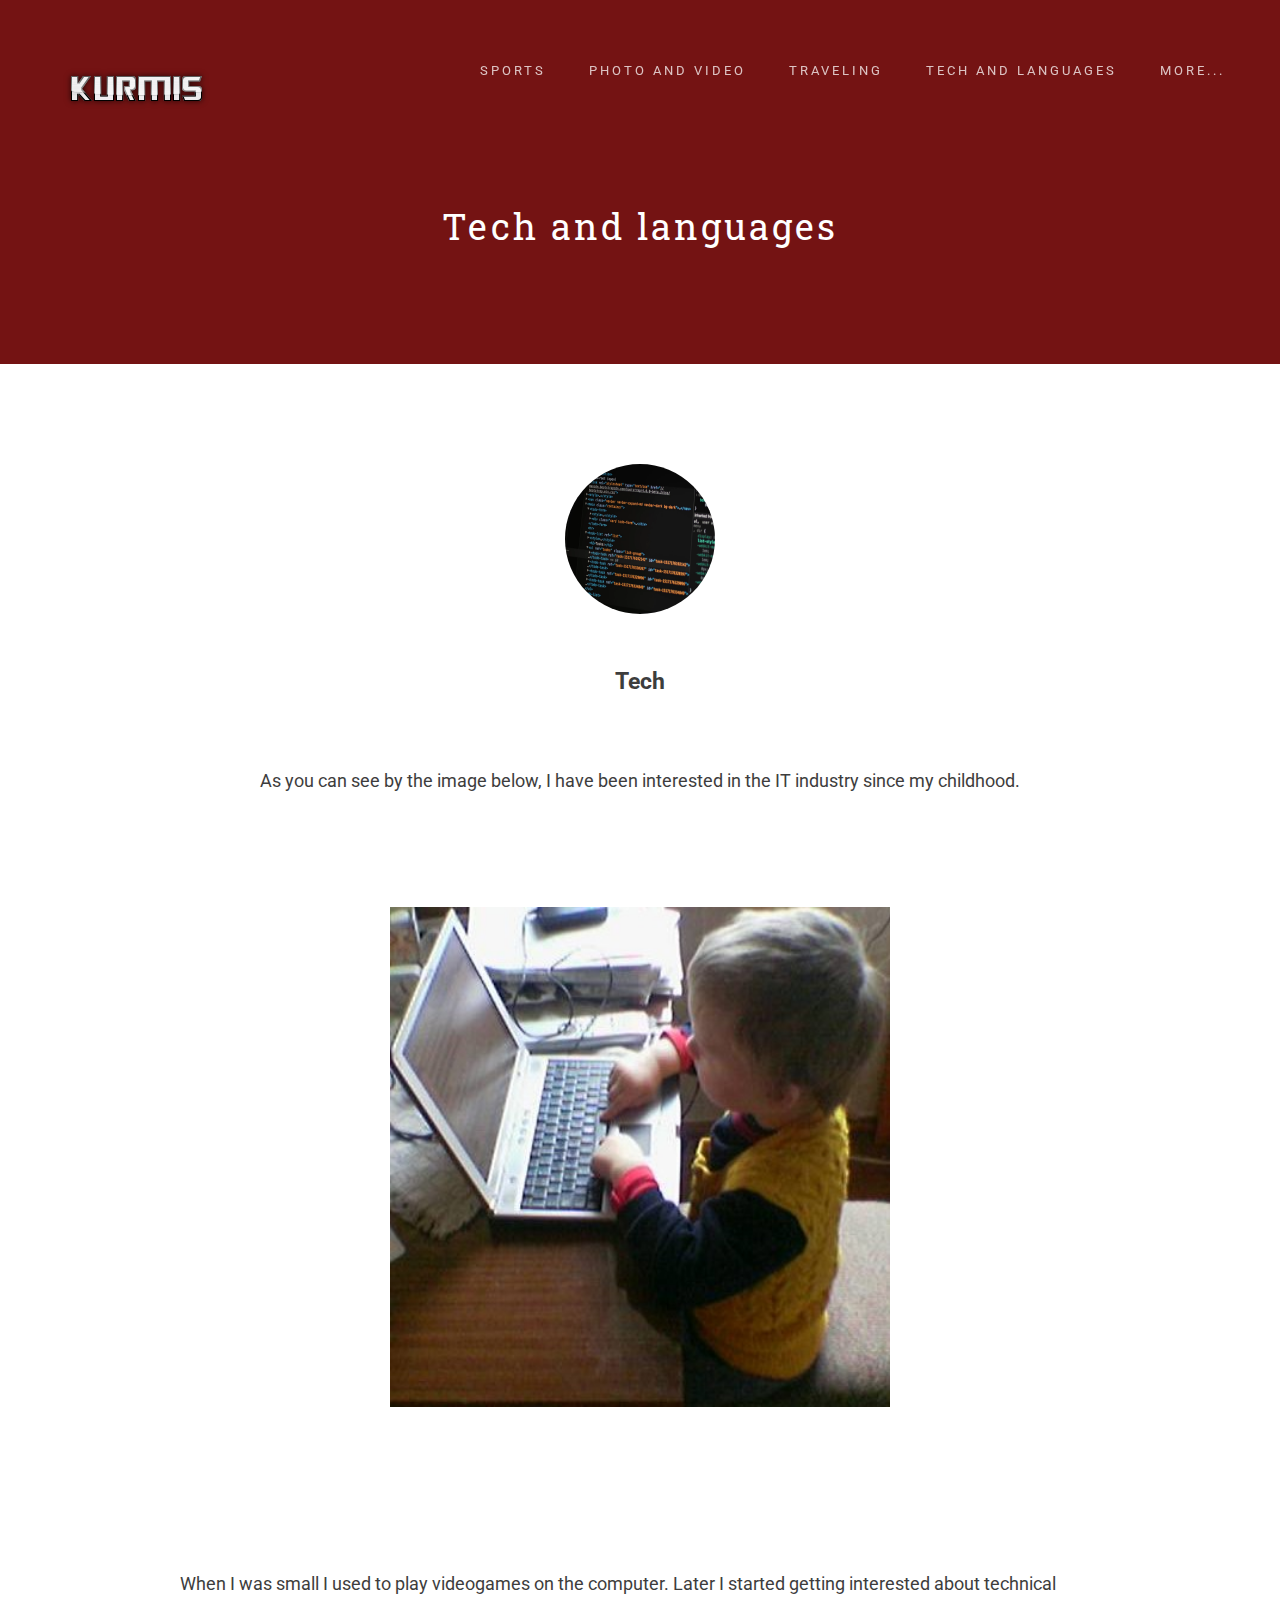
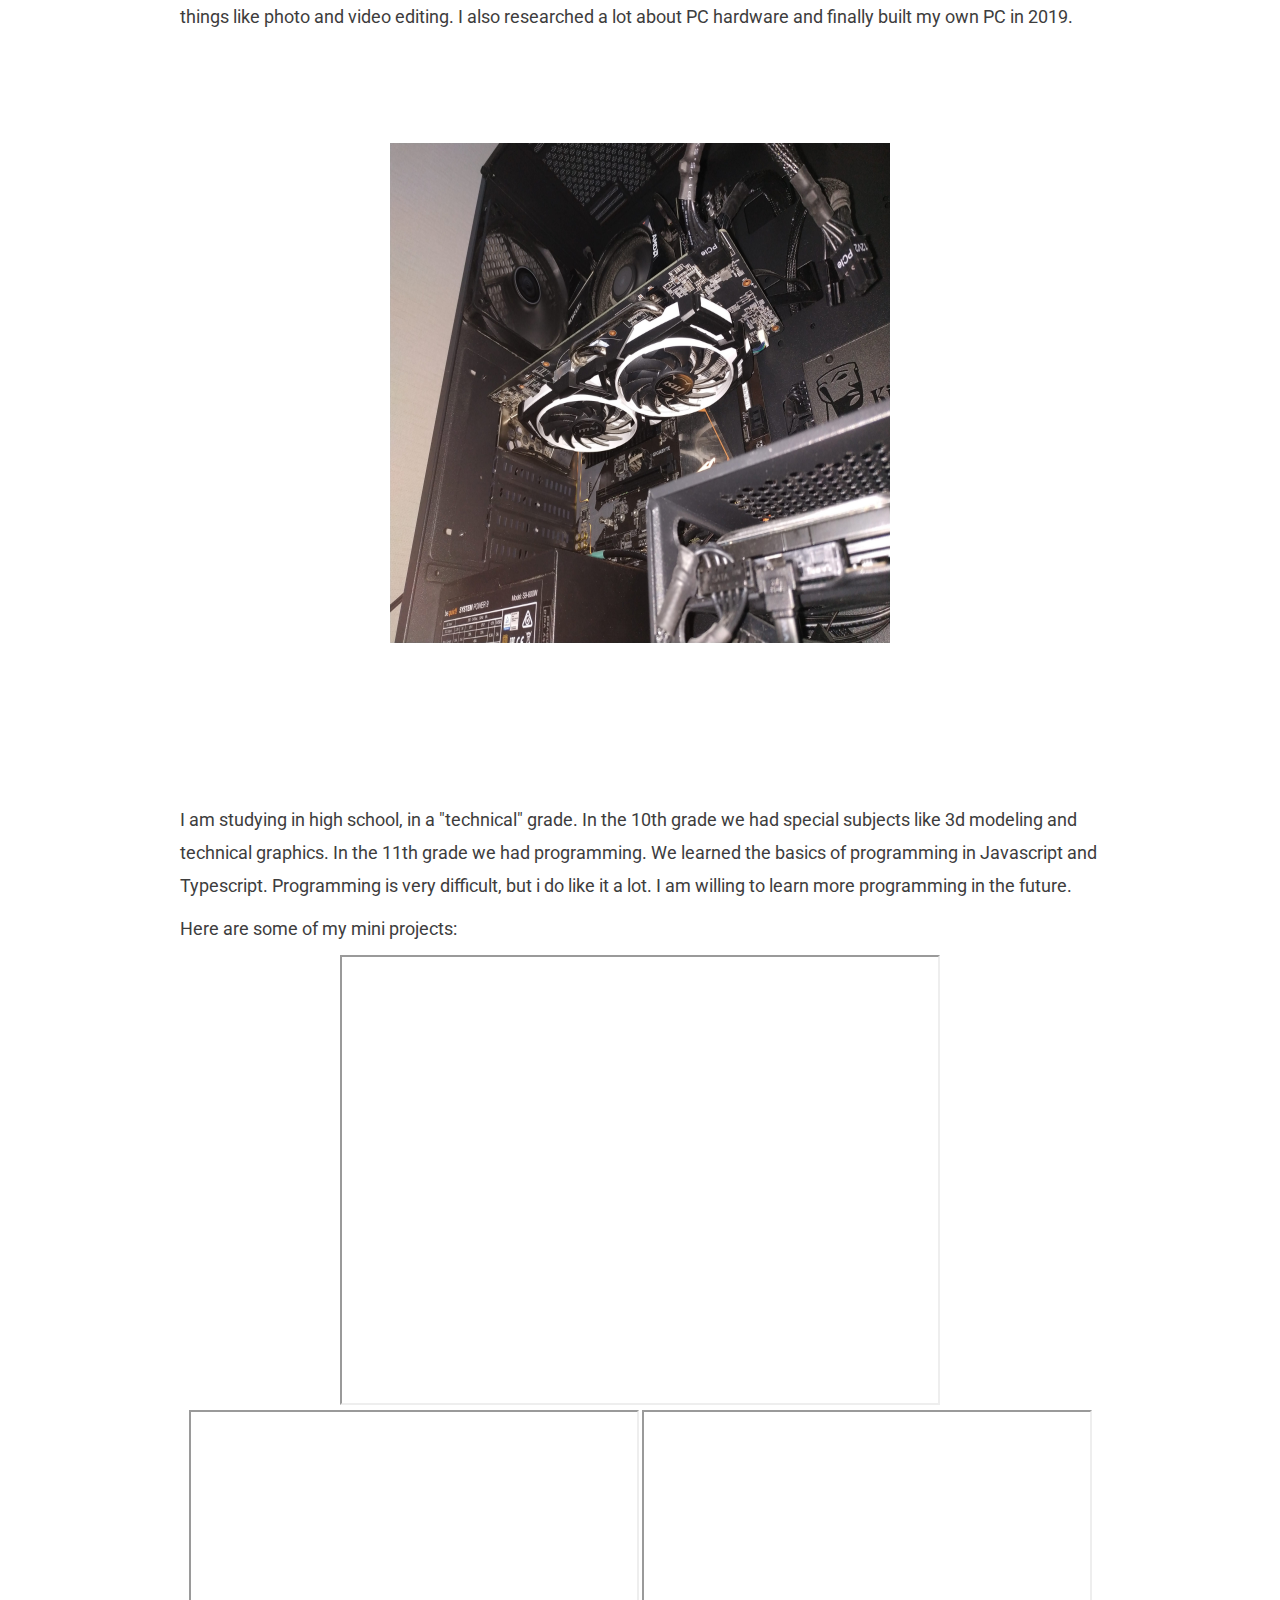
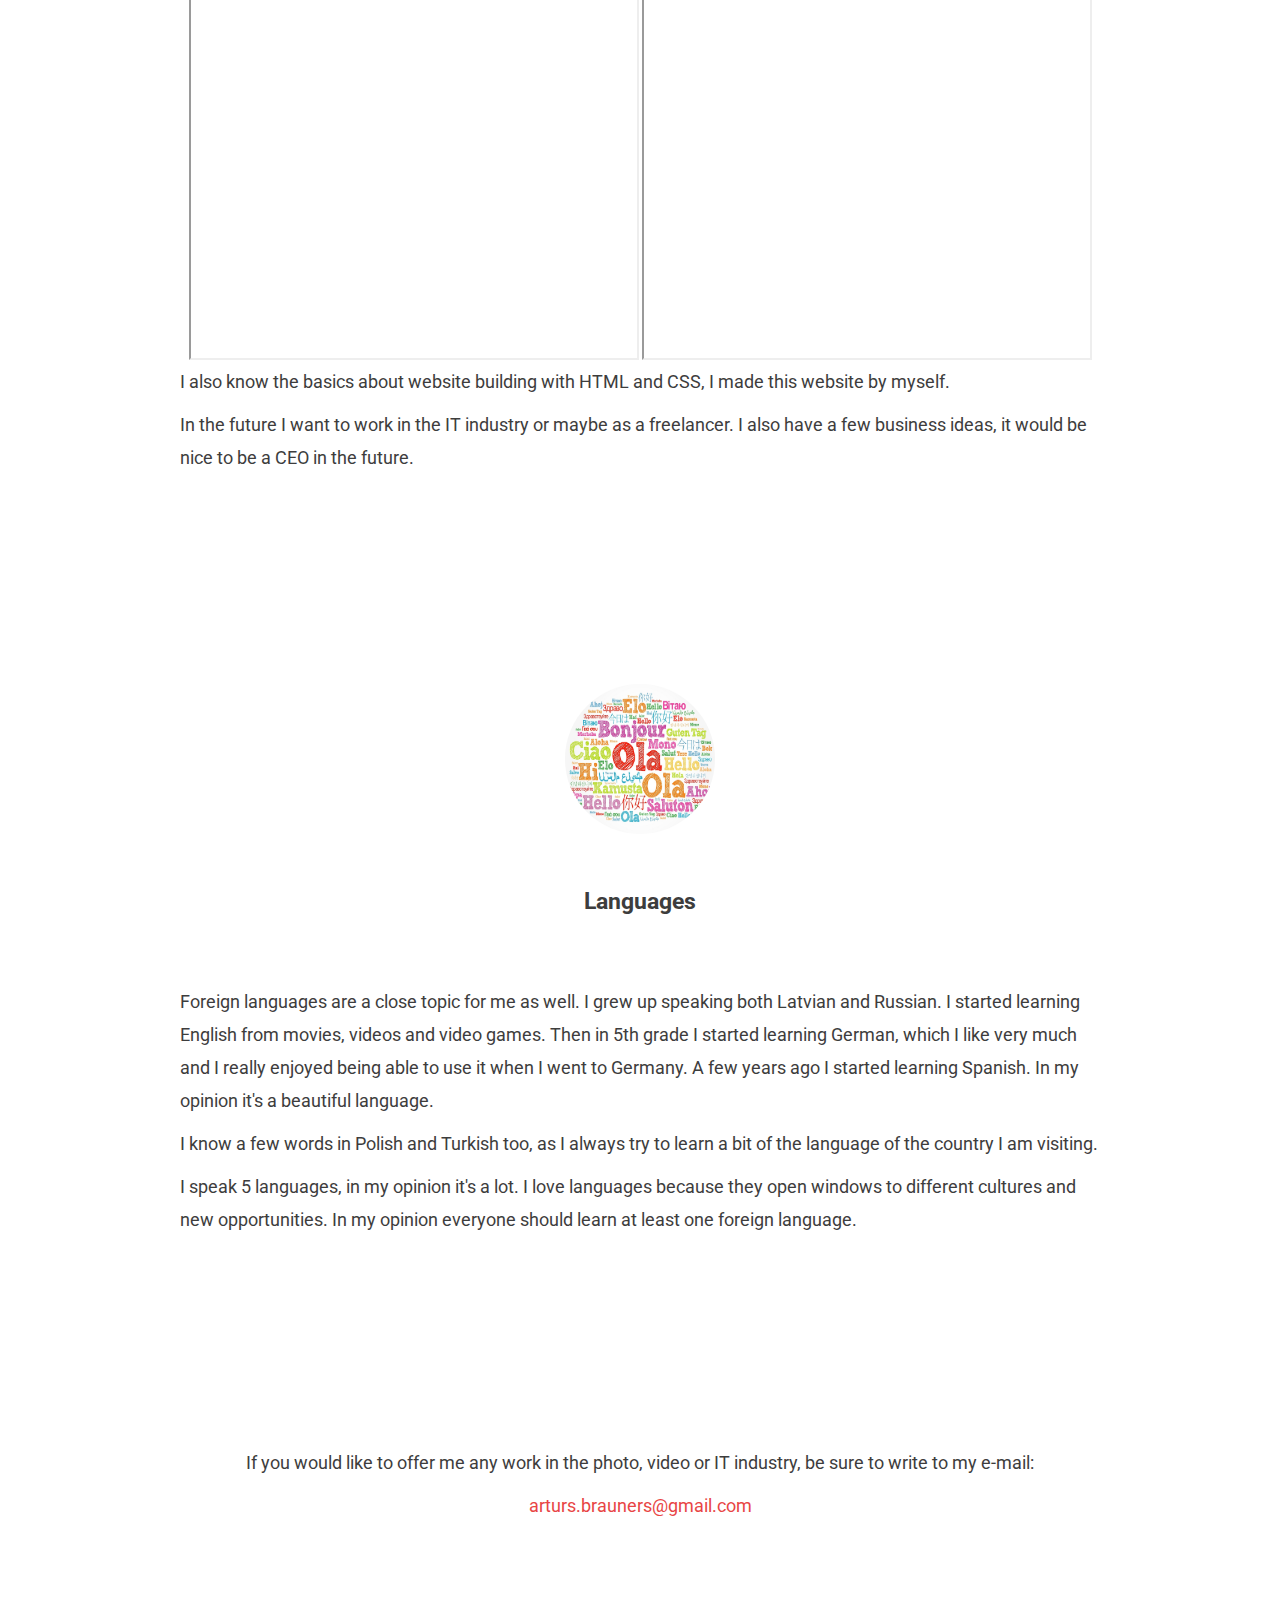
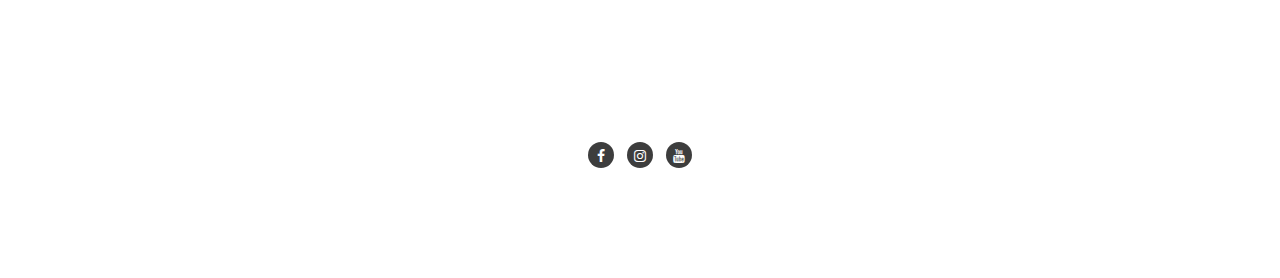
<file: Mājaslapa/tehnologijas.html>
<!doctype html>
<!--[if lt IE 7]>      <html class="no-js lt-ie9 lt-ie8 lt-ie7" lang=""> <![endif]-->
<!--[if IE 7]>         <html class="no-js lt-ie9 lt-ie8" lang=""> <![endif]-->
<!--[if IE 8]>         <html class="no-js lt-ie9" lang=""> <![endif]-->
<!--[if gt IE 8]><!-->
<html class="no-js" lang="">
<!--<![endif]-->

<head>
<meta charset="utf-8">
<meta name="description" content="">
<meta name="viewport" content="width=device-width, initial-scale=1">
<title>Tech and languages</title>
<link rel="stylesheet" href="css/bootstrap.min.css">
<link rel="stylesheet" href="css/jquery.fancybox.css">
<link rel="stylesheet" href="css/main.css">
<link rel="stylesheet" href="css/responsive.css">
<link rel="stylesheet" href="css/animate.min.css">
<link rel="stylesheet" href="https://maxcdn.bootstrapcdn.com/font-awesome/4.4.0/css/font-awesome.min.css">
</head>

<body>
<!-- header section -->
<section class="innerbanner" role="banner">
  <header id="header"> 
    <!-- navigation section  -->
    <div class="header-content clearfix"> <a class="logo" href="index.html"><img src="images/kurmis.png" alt="Mafolio"></a>
      <nav class="navigation" role="navigation">
        <ul class="primary-nav">
          <li><a href="about.html">Sports</a></li>
          <li><a href="contact.html">Photo and video</a></li>
          <li><a href="celosana.html">Traveling</a></li>
          <li><a href="tehnologijas.html">Tech and languages</a></li>
          <li><a href="vel.html">More...</a></li>
        </ul>
      </nav>
      <a href="#" class="nav-toggle">Menu<span></span></a> </div>
    <!-- navigation section  --> 
  </header>
  <!-- banner text -->
  <div class="container">
    <div class="col-md-10 col-md-offset-1">
      <div class="innerbanner-text text-center">
        <p>Tech and languages</p>
        <!-- banner text --> 
      </div>
    </div>
  </div>
</section>
<!-- header section --> 


<section id="inner-description" class="section inner-description">
    <div class="container">
      <div class="col-md-10 col-md-offset-1 text-center"> <img src="images/prog.png" alt="Mafolio">
        <h1>Tech</h1>
        
      </div>
      <div class="col-md-10 col-md-offset-1 space">
        <center><p>As you can see by the image below, I have been interested in the IT industry since my childhood.  </p></center>
      </div>
    </div>
  </section>

        <section id="works" class="works section no-padding">
  


          <center>
               <a href="images/dators.jpg"  class="work-box"> <img src="images/dators.jpg" height= "500" width= "500" alt="">
                </center>
                    
                    
        
        
              </a> 
      
      
            </section>

            <section id="inner-description" class="section inner-description">
              <div class="container">
               
                <div class="col-md-10 col-md-offset-1 space">

          <p>When I was small I used to play videogames on the computer. Later I started getting interested about technical things like photo and video editing.
            I also researched a lot about PC hardware and finally built my own PC in 2019.
        </p>

      </div>
    </div>
  </section>

  <section id="works" class="works section no-padding">
  


    <center>
         <a href="images/dat.jpg"  class="work-box"> <img src="images/dat.jpg" height= "500" width= "500" alt="">
          </center>
              
              
  
  
        </a> 


      </section>
      <section id="inner-description" class="section inner-description">
        <div class="container">
          <div class="col-md-10 col-md-offset-1 space">

        <p>I am studying in high school, in a "technical" grade. In the 10th grade we had special subjects like 3d modeling and technical graphics. In the 11th grade we had 
          programming. We learned the basics of programming in Javascript and Typescript. Programming is very difficult, but i do like it a lot. I am willing to learn more programming
          in the future.
        </p>

        <p>
            Here are some of my mini projects:
        </p>


        <center>
        <iframe src = "https://stackblitz.com/edit/bumbinas?embed=1&file=index.ts&hideExplorer=1&hideNavigation=1&view=preview" width="600" height="450"></iframe>
        

        <iframe src = "https://stackblitz.com/edit/a-un-e?embed=1&file=index.ts&hideExplorer=1&hideNavigation=1&view=preview" width="450" height="550"></iframe>

        <iframe src = "https://stackblitz.com/edit/kastites2635?ctl=1&embed=1&file=index.ts&hideExplorer=1&hideNavigation=1&view=preview" width="450" height="550"></iframe>
</center>
        <p>I also know the basics about website building with HTML and CSS, I made this website by myself.</p>
        <p>In the future I want to work in the IT industry or maybe as a freelancer. I also have a few business ideas, it would be nice to be a CEO in the future.
        </p>
      </div>
    </div> </div>
  </section>



  <section id="inner-description" class="section inner-description">
    <div class="container">
      <div class="col-md-10 col-md-offset-1 text-center"> <img src="images/val.jpg" alt="Mafolio">
        <h1>Languages</h1>
        
      </div>
      <div class="col-md-10 col-md-offset-1 space">
        <p>Foreign languages are a close topic for me as well. I grew up speaking both Latvian and Russian. I started learning English from movies, videos and 
          video games.
          Then in 5th grade I started learning German, which I like very much and I really enjoyed being able to use it when I went to Germany. A few years ago I 
          started learning Spanish. In my opinion it's a beautiful language.
        </p>
        <p>I know a few words in Polish and Turkish too, as I always try to learn a bit of the language of the country I am visiting. </p>
        <p>I speak 5 languages, in my opinion it's a lot. I love languages because they open windows to different cultures and new opportunities. In my opinion
          everyone should learn at least one foreign language.
        </p>
      </div>
    </div>
  </section>


  <!-- description text section -->
<section id="inner-description" class="section inner-description">
  <div class="container">
    <div class="col-md-10 col-md-offset-1 text-center">
      <p>If you would like to offer me any work in the photo, video or IT industry, be sure to write to my e-mail:</p>
      <!--contact form start-->
      <p> <a href="mailto:arturs.brauners@gmail.com">arturs.brauners@gmail.com</a></p>
    </div>
  </div>
</section>

<!-- footer -->
<footer class="section footer">
    <div class="footer-bottom">
      <div class="container">
        <div class="col-md-12">
          <p>
          <ul class="footer-share">
            <li><a href="https://www.facebook.com/arturs.burka.5/"><i class="fa fa-facebook"></i></a></li>
            
            <li><a href="https://www.instagram.com/arturskurrmis/"><i class="fa fa-instagram"></i></a></li>
            <li><a href="https://www.youtube.com/channel/UCVWw6v75ON-5hTA_7n3Ytjg?view_as=subscriber"><i class="fa fa-youtube"></i></a></li>
            
           
          </ul>
          </p>
          <p>
            
        </div>
      </div>
    </div>
  </footer>
  <!-- footer --> 
  
  <!-- JS FILES --> 
  <script src="https://ajax.googleapis.com/ajax/libs/jquery/1.11.3/jquery.min.js"></script> 
  <script src="js/bootstrap.min.js"></script> 
  <script src="js/jquery.fancybox.pack.js"></script> 
  <script src="js/jquery.waypoints.min.js"></script> 
  <script src="js/retina.min.js"></script> 
  <script src="js/modernizr.js"></script> 
  <script src="js/jquery.contact.js"></script> 
  <script src="js/main.js"></script>
  </body>
  </html>
</file>
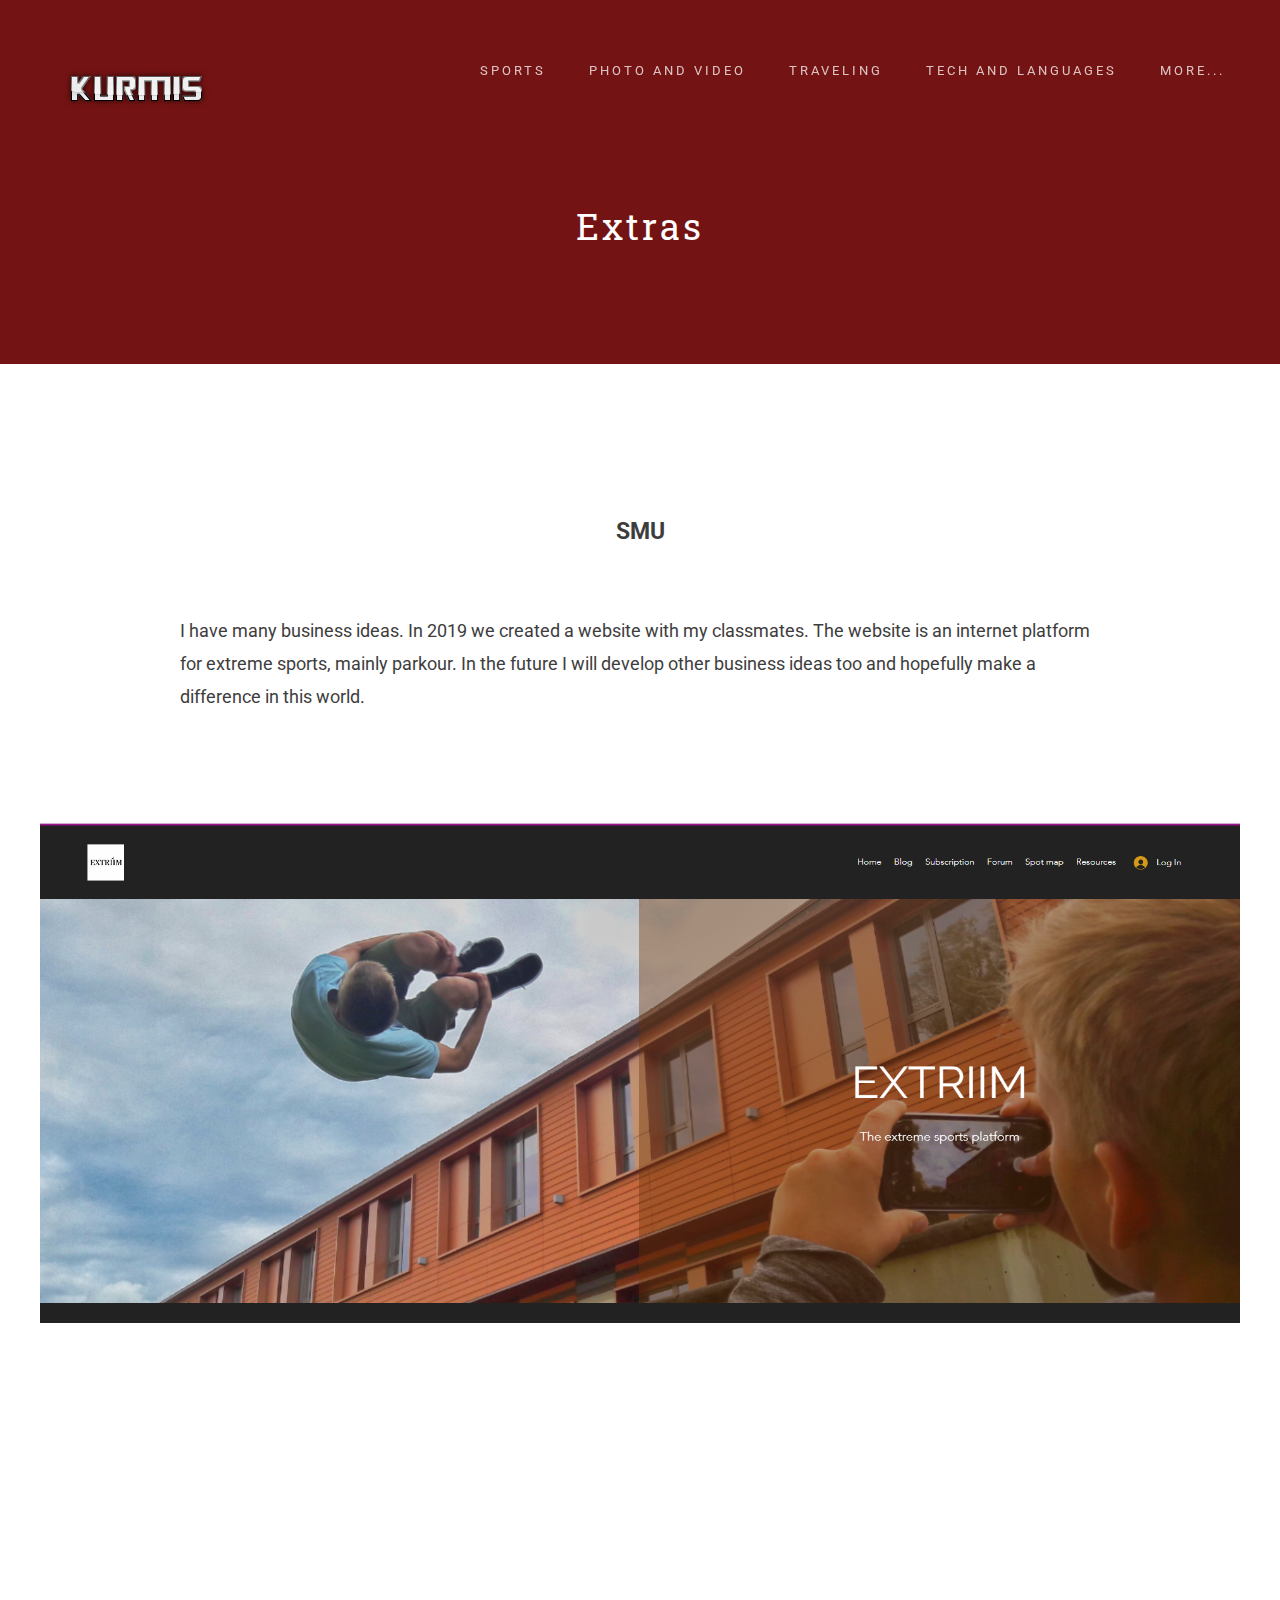
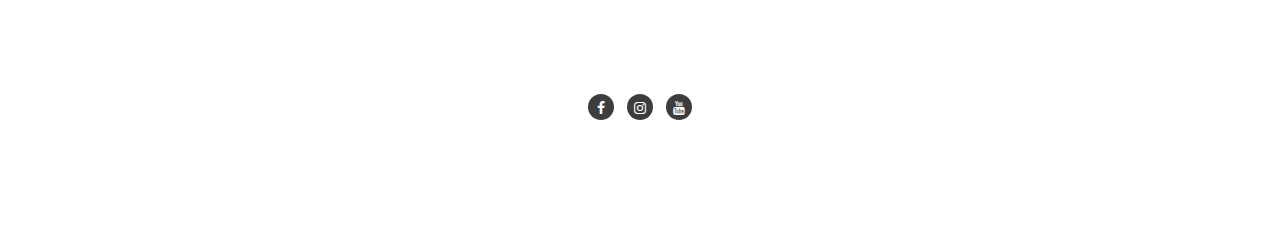
<file: Mājaslapa/vel.html>
<!doctype html>
<!--[if lt IE 7]>      <html class="no-js lt-ie9 lt-ie8 lt-ie7" lang=""> <![endif]-->
<!--[if IE 7]>         <html class="no-js lt-ie9 lt-ie8" lang=""> <![endif]-->
<!--[if IE 8]>         <html class="no-js lt-ie9" lang=""> <![endif]-->
<!--[if gt IE 8]><!-->
<html class="no-js" lang="">
<!--<![endif]-->

<head>
<meta charset="utf-8">
<meta name="description" content="">
<meta name="viewport" content="width=device-width, initial-scale=1">
<title>Extras</title>
<link rel="stylesheet" href="css/bootstrap.min.css">
<link rel="stylesheet" href="css/jquery.fancybox.css">
<link rel="stylesheet" href="css/main.css">
<link rel="stylesheet" href="css/responsive.css">
<link rel="stylesheet" href="css/animate.min.css">
<link rel="stylesheet" href="https://maxcdn.bootstrapcdn.com/font-awesome/4.4.0/css/font-awesome.min.css">
</head>

<body>
<!-- header section -->
<section class="innerbanner" role="banner">
  <header id="header"> 
    <!-- navigation section  -->
    <div class="header-content clearfix"> <a class="logo" href="index.html"><img src="images/kurmis.png" alt="Mafolio"></a>
      <nav class="navigation" role="navigation">
        <ul class="primary-nav">
          <li><a href="about.html">Sports</a></li>
          <li><a href="contact.html">Photo and video</a></li>
          <li><a href="celosana.html">Traveling</a></li>
          <li><a href="tehnologijas.html">Tech and languages</a></li>
          <li><a href="vel.html">More...</a></li>
        </ul>
      </nav>
      <a href="#" class="nav-toggle">Menu<span></span></a> </div>
    <!-- navigation section  --> 
  </header>
  <!-- banner text -->
  <div class="container">
    <div class="col-md-10 col-md-offset-1">
      <div class="innerbanner-text text-center">
        <p>Extras</p>
        <!-- banner text --> 
      </div>
    </div>
  </div>
</section>
<!-- header section --> 



<section id="inner-description" class="section inner-description">
    <div class="container">
      <div class="col-md-10 col-md-offset-1 text-center"> 
        <h1>SMU</h1>
        
      </div>
      <div class="col-md-10 col-md-offset-1 space">
        <p>I have many business ideas. In 2019 we created a website with my classmates. The website is an internet platform for extreme sports, mainly parkour.
          In the future I will develop other business ideas too and hopefully make a difference in this world.
        </p>
      </div>
    </div>
  </section>

        <section id="works" class="works section no-padding">
  


          <center>
               <a href="https://extriim.wixsite.com/website"  class="work-box"> <img src="images/lapa.png" height= "500" width= "1200" alt="">
                </center>
                    
                    
        
        
              </a> 
      
      
            </section>

            <section id="inner-description" class="section inner-description">
              <div class="container">
               
                <div class="col-md-10 col-md-offset-1 space">

         

      </div>
    </div>
  </section>




<!-- footer -->
<footer class="section footer">
    <div class="footer-bottom">
      <div class="container">
        <div class="col-md-12">
          <p>
          <ul class="footer-share">
            <li><a href="https://www.facebook.com/arturs.burka.5/"><i class="fa fa-facebook"></i></a></li>
            
            <li><a href="https://www.instagram.com/arturskurrmis/"><i class="fa fa-instagram"></i></a></li>
            <li><a href="https://www.youtube.com/channel/UCVWw6v75ON-5hTA_7n3Ytjg?view_as=subscriber"><i class="fa fa-youtube"></i></a></li>
            
           
          </ul>
          </p>
          <p>
            
        </div>
      </div>
    </div>
  </footer>
  <!-- footer --> 
  
  <!-- JS FILES --> 
  <script src="https://ajax.googleapis.com/ajax/libs/jquery/1.11.3/jquery.min.js"></script> 
  <script src="js/bootstrap.min.js"></script> 
  <script src="js/jquery.fancybox.pack.js"></script> 
  <script src="js/jquery.waypoints.min.js"></script> 
  <script src="js/retina.min.js"></script> 
  <script src="js/modernizr.js"></script> 
  <script src="js/jquery.contact.js"></script> 
  <script src="js/main.js"></script>
  </body>
  </html>
</file>
<file: Mājaslapa/css/main.css>
/* ------------------------------------------------------------------------------
	Template Name: Minifolio
	Author: Designstub
	Author URI: http://www.designstub.com
	License: GNU General Public License version 3.0
	License URI: http://www.gnu.org/licenses/gpl-3.0.html
	Version: 1.0

/* ------------------------------------------------------------------------------
	Typography
-------------------------------------------------------------------------------*/

@import url(http://fonts.googleapis.com/css?family=Roboto:300,400,500,600,700);
@import url(http://fonts.googleapis.com/css?family=Roboto%20Slab:300,400,500,600,700);

p {
	font-size: 14px;
	line-height: 22.4px;
	color: #6c7279;
}
h1 {
	font-size: 65px;
	color: #2d3033;
}
h2 {
	font-size: 40px;
	color: #2d3033;
}
h3 {
	font-size: 28px;
	color: #2d3033;
	font-weight: 300;
}
h4 {
	font-size: 22px;
	color: #2d3033;
	font-weight: 400;
}
h5 {
	font-size: 14px;
	color: #2d3033;
	text-transform: uppercase;
	font-weight: 700;
}
.btn {
	background-color: #3bc492;
	color: #fff;
	font-size: 13px;
	font-weight: 600;
	letter-spacing: 5px;
	border: 0;
	-moz-border-radius: 2px;
	-webkit-border-radius: 2px;
	border-radius: 2px;
	display: inline-block;
	text-transform: uppercase;
}
.btn:hover, .btn:focus {
	background-color: #3d3d3d;
	color: #fff;
}
.btn-large {
	padding: 15px 40px;
}
/* ------------------------------------------------------------------------------
	Global Styles
-------------------------------------------------------------------------------*/
a {
	color: #e84545;
}
a:hover, a:focus {
	text-decoration: none;
	-moz-transition: background-color, color, 0.3s;
	-o-transition: background-color, color, 0.3s;
	-webkit-transition: background-color, color, 0.3s;
	transition: background-color, color, 0.3s;
}
body {
	font-family: "Roboto", sans-serif;
	font-weight: 400;
	color: #6c7279;
}
ul, ol {
	margin: 0;
	padding: 0;
}
ul li {
	list-style: none;
}
.section {
	padding: 100px 0;
}
.no-padding {
	padding: 0;
}
.no-gutter [class*=col-] {
	padding-right: 0;
	padding-left: 0;
}
.space
{
	margin-top:60px;	
}
/* ------------------------------------------------------------------------------
	Header
-------------------------------------------------------------------------------*/
#header {
	position: fixed;
	width: 100%;
	z-index: 999;
}
#header .header-content {
	margin: 0 auto;
	max-width: 1170px;
	padding: 60px 0;
	width: 100%;
	-moz-transition: padding 0.3s;
	-o-transition: padding 0.3s;
	-webkit-transition: padding 0.3s;
	transition: padding 0.3s;
}
#header .logo {
	float: left;
}
#header.fixed {
	background-color: rgba(0, 0, 0, 0.25);
}
#header.fixed .header-content {
	border-bottom: 0;
	padding: 25px 0;
}
#header.fixed .nav-toggle {
	top: 18px;
}
.navigation.open {
	opacity: 0.9;
	visibility: visible;
	-moz-transition: opacity 0.5s;
	-o-transition: opacity 0.5s;
	-webkit-transition: opacity 0.5s;
	transition: opacity 0.5s;
}
.navigation {
	float: right;
}
.navigation li {
	display: inline-block;
}
.navigation a {
	color: rgba(255, 255, 255, 0.75);
	font-size: 13px;
	font-weight: 400;
	margin-left: 40px;
	letter-spacing: 3px;
	text-transform: uppercase;
}
.navigation a:hover, .navigation a.active {
	color: #fff;
}
.nav-toggle {
	display: none;
	height: 44px;
	overflow: hidden;
	position: fixed;
	right: 5%;
	text-indent: 100%;
	top: 32px;
	white-space: nowrap;
	width: 44px;
	z-index: 99999;
	-moz-transition: all 0.3s;
	-o-transition: all 0.3s;
	-webkit-transition: all 0.3s;
	transition: all 0.3s;
}
.nav-toggle:before, .nav-toggle:after {
	border-radius: 50%;
	content: "";
	height: 100%;
	left: 0;
	position: absolute;
	top: 0;
	width: 100%;
	-moz-transform: translateZ(0);
	-ms-transform: translateZ(0);
	-webkit-transform: translateZ(0);
	transform: translateZ(0);
	-moz-backface-visibility: hidden;
	-webkit-backface-visibility: hidden;
	backface-visibility: hidden;
	-moz-transition-property: -moz-transform;
	-o-transition-property: -o-transform;
	-webkit-transition-property: -webkit-transform;
	transition-property: transform;
}
.nav-toggle:before {
	background-color: #4b1685;
	-moz-transform: scale(1);
	-ms-transform: scale(1);
	-webkit-transform: scale(1);
	transform: scale(1);
	-moz-transition-duration: 0.3s;
	-o-transition-duration: 0.3s;
	-webkit-transition-duration: 0.3s;
	transition-duration: 0.3s;
}
.nav-toggle:after {
	background-color: #4b1685;
	-moz-transform: scale(0);
	-ms-transform: scale(0);
	-webkit-transform: scale(0);
	transform: scale(0);
	-moz-transition-duration: 0s;
	-o-transition-duration: 0s;
	-webkit-transition-duration: 0s;
	transition-duration: 0s;
}
.nav-toggle span {
	background-color: #fff;
	bottom: auto;
	display: inline-block;
	height: 3px;
	left: 50%;
	position: absolute;
	right: auto;
	top: 50%;
	width: 18px;
	z-index: 10;
	-moz-transform: translateX(-50%) translateY(-50%);
	-ms-transform: translateX(-50%) translateY(-50%);
	-webkit-transform: translateX(-50%) translateY(-50%);
	transform: translateX(-50%) translateY(-50%);
}
.nav-toggle span:before, .nav-toggle span:after {
	background-color: #fff;
	content: "";
	height: 100%;
	position: absolute;
	right: 0;
	top: 0;
	width: 100%;
	-moz-transform: translateZ(0);
	-ms-transform: translateZ(0);
	-webkit-transform: translateZ(0);
	transform: translateZ(0);
	-moz-backface-visibility: hidden;
	-webkit-backface-visibility: hidden;
	backface-visibility: hidden;
	-moz-transition: -moz-transform 0.3s;
	-o-transition: -o-transform 0.3s;
	-webkit-transition: -webkit-transform 0.3s;
	transition: transform 0.3s;
}
.nav-toggle span:before {
	-moz-transform: translateY(-6px) rotate(0deg);
	-ms-transform: translateY(-6px) rotate(0deg);
	-webkit-transform: translateY(-6px) rotate(0deg);
	transform: translateY(-6px) rotate(0deg);
}
.nav-toggle span:after {
	-moz-transform: translateY(6px) rotate(0deg);
	-ms-transform: translateY(6px) rotate(0deg);
	-webkit-transform: translateY(6px) rotate(0deg);
	transform: translateY(6px) rotate(0deg);
}
.nav-toggle.close-nav:before {
	-moz-transform: scale(0);
	-ms-transform: scale(0);
	-webkit-transform: scale(0);
	transform: scale(0);
}
.nav-toggle.close-nav:after {
	-moz-transform: scale(1);
	-ms-transform: scale(1);
	-webkit-transform: scale(1);
	transform: scale(1);
}
.nav-toggle.close-nav span {
	background-color: rgba(255, 255, 255, 0);
}
.nav-toggle.close-nav span:before, .nav-toggle.close-nav span:after {
	background-color: #fff;
}
.nav-toggle.close-nav span:before {
	-moz-transform: translateY(0) rotate(45deg);
	-ms-transform: translateY(0) rotate(45deg);
	-webkit-transform: translateY(0) rotate(45deg);
	transform: translateY(0) rotate(45deg);
}
.nav-toggle.close-nav span:after {
	-moz-transform: translateY(0) rotate(-45deg);
	-ms-transform: translateY(0) rotate(-45deg);
	-webkit-transform: translateY(0) rotate(-45deg);
	transform: translateY(0) rotate(-45deg);
}
/* ------------------------------------------------------------------------------
	Banner
-------------------------------------------------------------------------------*/

.banner {
	background-color: #379c34;
	min-height: 750px;
}
.banner-text {
	padding-top: 28%;
}
.banner-text h1 {
	color: #fff;
	font-family: "Roboto Slab", sans-serif;
	font-size: 80px;
	font-weight: 700;
}
.banner-text p {
	color: #fff;
	font-size: 19px;
	font-weight: 400;
	letter-spacing: 3px;
	line-height: 24px;
	margin-top: 30px;
	margin-bottom: 80px;
}
/* ------------------------------------------------------------------------------
	Description Text
-------------------------------------------------------------------------------*/

.descripton p {
	color: #3d3d3d;
	font-size: 18px;
	line-height: 33px;
	font-weight: 400;
}
/* ------------------------------------------------------------------------------
	Works
-------------------------------------------------------------------------------*/






.work {
  -moz-box-shadow: 0 0 0 1px #fff;
  -webkit-box-shadow: 0 0 0 1px #fff;
  box-shadow: 0 0 0 1px #fff;

  overflow: hidden;
  position: relative;
  visibility: hidden; }
  .work img
  {
	width:100%;
	height:100%;  
  }
  .work .overlay {
    background: rgba(69, 197, 30, 0.9);
    height: 100%;
    left: 0;
    opacity: 0;
    position: absolute;
    top: 0;
    width: 100%;
    -moz-transition: opacity, 0.3s;
    -o-transition: opacity, 0.3s;
    -webkit-transition: opacity, 0.3s;
	transition: opacity, 0.3s; }
	
	.work .overlay2 {
		background: rgba(201, 22, 22, 0.9);
		height: 100%;
		left: 0;
		opacity: 0;
		position: absolute;
		top: 0;
		width: 100%;
		-moz-transition: opacity, 0.3s;
		-o-transition: opacity, 0.3s;
		-webkit-transition: opacity, 0.3s;
		transition: opacity, 0.3s; }

		.work-box:hover .overlay2 {
			opacity: 0; }


  .work .overlay-caption {
    position: absolute;
    text-align: center;
    top: 50%;
    width: 100%;
    -moz-transform: translateY(-50%);
    -ms-transform: translateY(-50%);
    -webkit-transform: translateY(-50%);
    transform: translateY(-50%); }
  .work h5, .work p, .work img {
    -moz-transition: all, 0.5s;
    -o-transition: all, 0.5s;
    -webkit-transition: all, 0.5s;
    transition: all, 0.5s; }
  .work h5, .work p {
    color: #fff;
    margin: 0;
    opacity: 0; }
  .work h5 {
    margin-bottom: 5px;
    -moz-transform: translate3d(0, -200%, 0);
    -ms-transform: translate3d(0, -200%, 0);
    -webkit-transform: translate3d(0, -200%, 0);
    transform: translate3d(0, -200%, 0); }
  .work p {
    -moz-transform: translate3d(0, 200%, 0);
    -ms-transform: translate3d(0, 200%, 0);
    -webkit-transform: translate3d(0, 200%, 0);
    transform: translate3d(0, 200%, 0); }

.work-box:hover img {
  -moz-transform: scale(1.2);
  -ms-transform: scale(1.2);
  -webkit-transform: scale(1.2);
  transform: scale(1.2); }
.work-box:hover .overlay {
  opacity: 1; }
  .work-box:hover .overlay h5, .work-box:hover .overlay p {
    opacity: 1;
    -moz-transform: translate3d(0, 0, 0);
    -ms-transform: translate3d(0, 0, 0);
    -webkit-transform: translate3d(0, 0, 0);
    transform: translate3d(0, 0, 0); }
	
	/* ------------------------------------------------------------------------------
	Work animation
-------------------------------------------------------------------------------*/
.work:nth-child(1) {
  -moz-animation-delay: 0.1s;
  -webkit-animation-delay: 0.1s;
  animation-delay: 0.1s; }
.work:nth-child(2) {
  -moz-animation-delay: 0.2s;
  -webkit-animation-delay: 0.2s;
  animation-delay: 0.2s; }
.work:nth-child(3) {
  -moz-animation-delay: 0.3s;
  -webkit-animation-delay: 0.3s;
  animation-delay: 0.3s; }
.work:nth-child(4) {
  -moz-animation-delay: 0.4s;
  -webkit-animation-delay: 0.4s;
  animation-delay: 0.4s; }
.work:nth-child(5) {
  -moz-animation-delay: 0.8s;
  -webkit-animation-delay: 0.8s;
  animation-delay: 0.8s; }
.work:nth-child(6) {
  -moz-animation-delay: 0.7s;
  -webkit-animation-delay: 0.7s;
  animation-delay: 0.7s; }
.work:nth-child(7) {
  -moz-animation-delay: 0.6s;
  -webkit-animation-delay: 0.6s;
  animation-delay: 0.6s; }
.work:nth-child(8) {
  -moz-animation-delay: 0.5s;
  -webkit-animation-delay: 0.5s;
  animation-delay: 0.5s; }

.animated {
  visibility: visible; }
  
/* ------------------------------------------------------------------------------
	Hire me
-------------------------------------------------------------------------------*/
.hireme {
	background-color: #fafafa;
}
.hireme h3 {
	font-family: "Roboto", sans-serif;
	font-size: 30px;
	font-weight: 400;
	margin-top: 0;
}
.hireme p {
	color: #2d3033;
	font-family: "Roboto", sans-serif;
	font-size: 16px;
	font-weight: 400;
}
.hireme .btn {
	margin-top: 30px;
}
/* ------------------------------------------------------------------------------
	Footer
-------------------------------------------------------------------------------*/
.footer {
	text-align: center;
}
.footer p {
	font-family: "Roboto", sans-serif;
	font-size: 11px;
	color: #7f7f7f;
	letter-spacing: 2px;
	text-transform: uppercase;
}
.footer a {
	color: #7f7f7f;
}
.footer a:hover {
	color: #e84545;
}
.footer .footer-share {
	margin-top: 0;
}
.footer .footer-share li {
	background: #3d3d3d none repeat scroll 0 0;
	border-radius: 50%;
	color: #ffffff;
	width: 26px;
	height: 26px;
	border-radius: 50%;
	padding: 4px 0;
	margin: 0 5px;
	display: inline-block;
	float: none;
}
.footer .footer-share a {
	color: #fff;
}
.footer .fa-heart {
	color: #e84545;
	font-size: 11px;
	margin: 0 2px;
}
  
/* ------------------------------------------------------------------------------
	Inner Page Banner
-------------------------------------------------------------------------------*/

.innerbanner {
	background-color: #741313;
	min-height: 100%;
}

.innerbanner2 {
	background-color: #0b70aa;
	min-height: 100%;
}

.innerbanner3 {
	background-color: #840f8f;
	min-height: 100%;
}


.innerbanner4 {
	background-color: #060333;
	min-height: 100%;
}

.innerbanner5 {
	background-color: #331d03;
	min-height: 100%;
}

.innerbanner-text {
	padding-top: 20%;
	padding-bottom: 5%;
}

.innerbanner-text p {
	color: #fff;
	font-family: "Roboto Slab", sans-serif;
	font-size: 36px;
	font-weight: 400;
	letter-spacing: 3px;
	line-height: 24px;
	margin-top: 30px;
	margin-bottom: 80px;
}
/* ------------------------------------------------------------------------------
	Inner description
-------------------------------------------------------------------------------*/
.inner-description h1 {
	color: #3d3d3d;
	font-size: 23px;
	font-weight: 700;
	margin-top:55px;
}
.inner-description p {
	color: #3d3d3d;
	font-size: 18px;
	line-height: 33px;
	font-weight: 400;
}
.inner-description img
{
width:150px;
height:150px;
border-radius:50%;	
}





/* ------------------------------------------------------------------------------
	Contact form
-------------------------------------------------------------------------------*/
.conForm
{
margin-top:50px;	
}
.conForm input {
	background:#fafafa;
	color:#797979;
	padding:15px 30px;
	border:none;
	margin-right:3%;
	margin-bottom:30px;
	outline:none;
	font-style:normal;
	border:#f4f3f3 1px solid;
	font-size:15px;
}
.conForm input.noMarr {
	margin-right:0px;
}
.conForm textarea {
	background:#fafafa;
	color:#797979;
	padding:15px 30px;
	margin-bottom:18px;
	outline:none;
	height:300px;
	font-style:normal;
	resize:none;
	font-size:15px;
	border:#f4f3f3 1px solid;
}


.conForm .submitBnt {
	background:#3bc492;
	color: #fff;
		padding: 15px 40px;
	font-size: 13px;
	font-weight: 600;
	letter-spacing: 5px;
	border: 0;
	-moz-border-radius: 2px;
	-webkit-border-radius: 2px;
	border-radius: 2px;
	display: inline-block;
	text-transform: uppercase;
}
.conForm .submitBnt:hover {
	background:#3d3d3d;
	color:#fff;
}
.error_message {
    color: #ff675f;
    font-weight: 500;
    padding-bottom: 15px;
}
#success_page h3 {
    color: #5ed07b;
    font-size: 17px;
    font-weight: 700;
}
</file>
<file: Mājaslapa/css/responsive.css>
@media screen and (max-width: 1024px) {
  #header .header-content {
    width: 90%; }

  .nav-toggle {
    display: block; }

  .navigation {
    position: fixed;
    background-color: #000;
    width: 100%;
    height: 100%;
    top: 0;
    left: 0;
    z-index: 99999;
    visibility: hidden;
    opacity: 0;
    -webkit-transition: opacity 0.5s, visibility 0s 0.5s;
    transition: opacity 0.5s, visibility 0s 0.5s; }
    .navigation .primary-nav {
      position: relative;
      top: 45%;
      -moz-transform: translateY(-45%);
      -ms-transform: translateY(-45%);
      -webkit-transform: translateY(-45%);
      transform: translateY(-45%); }
    .navigation li {
      display: block;
      margin-bottom: 20px; }
    .navigation a {
      display: block;
      font-size: 25px;
      margin: 0;
      text-align: center; }

  .person {
    margin: 0 auto 50px; }
    .person-content {
      text-align: center; }
    .person .social-icons li {
      display: inline-block;
      float: none;
      margin-bottom: 5px; }

  .testimonials blockquote {
    padding: 20px 5% 0; }
  .testimonials p {
    font-size: 26px; }

  .flex-control-nav {
    bottom: 20px; } }
@media screen and (max-width: 768px) {
	#header .header-content {
		 padding: 45px 0;
	}
	.banner
	{
	min-height:100%!important;	
	}
  .banner-text {
    padding-top: 30%; }
    .banner-text h1 {
      font-size: 42px; }
    .banner-text p {
      font-size: 18px; }
.innerbanner-text{
	    padding-top: 30%; }
  .flexslider {
    padding-bottom: 80px; }

  .flex-control-nav {
    width: 100%; }

  .footer .footer-col {
    margin-bottom: 50px; } }
@media screen and (max-width: 640px) {
	#header .header-content {
		 padding: 45px 0;
	}
  .banner-text {
    padding-top: 35%; }
	.innerbanner-text{
	    padding-top: 35%; } }
@media screen and (max-width: 480px) {
	#header .header-content {
		 padding: 45px 0;
	}
  .banner-text {
    padding-top: 45%; }
	    .banner-text h1 {
      font-size: 32px; }
	  .innerbanner-text{
	    padding-top: 45%; } }
@media screen and (max-width: 320px) {
	#header .header-content {
		 padding: 45px 0;
	}
			
			
  .banner-text {
    padding-top: 55%; }
.innerbanner-text{
	    padding-top: 55%; }
  .testimonials blockquote {
    padding: 20px 5% 0; }
  .testimonials p {
    font-size: 26px; } }
</file>
